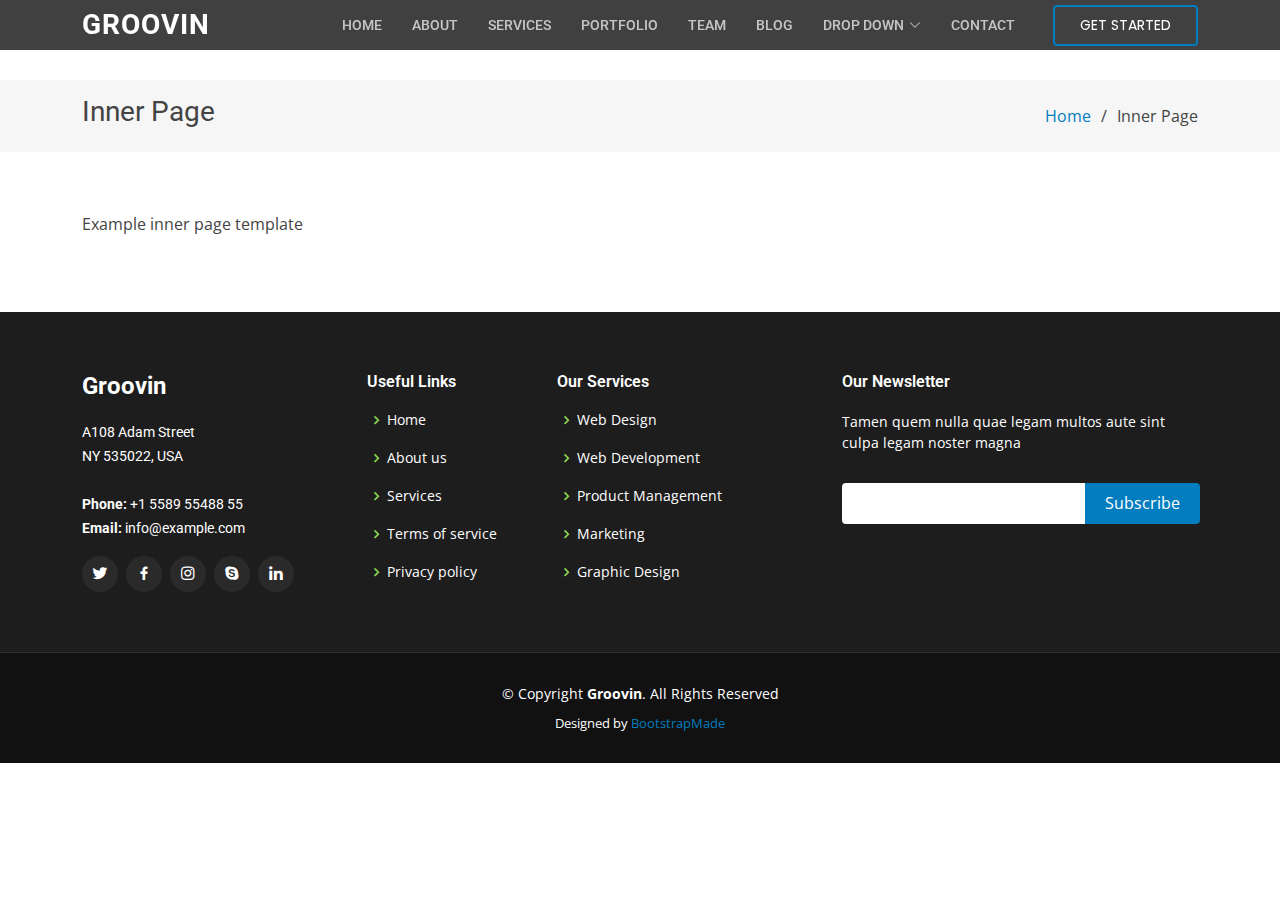
<file: inner-page.html>
<!DOCTYPE html>
<html lang="en">

<head>
  <meta charset="utf-8">
  <meta content="width=device-width, initial-scale=1.0" name="viewport">

  <title>Inner Page - Groovin Bootstrap Template</title>
  <meta content="" name="description">
  <meta content="" name="keywords">

  <!-- Favicons -->
  <link href="assets/img/favicon.png" rel="icon">
  <link href="assets/img/apple-touch-icon.png" rel="apple-touch-icon">

  <!-- Google Fonts -->
  <link href="https://fonts.googleapis.com/css?family=Open+Sans:300,300i,400,400i,600,600i,700,700i|Roboto:300,300i,400,400i,500,500i,600,600i,700,700i|Poppins:300,300i,400,400i,500,500i,600,600i,700,700i" rel="stylesheet">

  <!-- Vendor CSS Files -->
  <link href="assets/vendor/animate.css/animate.min.css" rel="stylesheet">
  <link href="assets/vendor/bootstrap/css/bootstrap.min.css" rel="stylesheet">
  <link href="assets/vendor/bootstrap-icons/bootstrap-icons.css" rel="stylesheet">
  <link href="assets/vendor/boxicons/css/boxicons.min.css" rel="stylesheet">
  <link href="assets/vendor/glightbox/css/glightbox.min.css" rel="stylesheet">
  <link href="assets/vendor/swiper/swiper-bundle.min.css" rel="stylesheet">

  <!-- Template Main CSS File -->
  <link href="assets/css/style.css" rel="stylesheet">

  <!-- =======================================================
  * Template Name: Groovin - v4.9.1
  * Template URL: https://bootstrapmade.com/groovin-free-bootstrap-theme/
  * Author: BootstrapMade.com
  * License: https://bootstrapmade.com/license/
  ======================================================== -->
</head>

<body>

  <!-- ======= Header ======= -->
  <header id="header" class="fixed-top d-flex align-items-center">
    <div class="container d-flex align-items-center justify-content-between">

      <h1 class="logo"><a href="index.html">Groovin</a></h1>
      <!-- Uncomment below if you prefer to use an image logo -->
      <!-- <a href="index.html" class="logo"><img src="assets/img/logo.png" alt="" class="img-fluid"></a>-->

      <nav id="navbar" class="navbar">
        <ul>
          <li><a class="nav-link scrollto " href="#hero">Home</a></li>
          <li><a class="nav-link scrollto" href="#about">About</a></li>
          <li><a class="nav-link scrollto" href="#services">Services</a></li>
          <li><a class="nav-link scrollto " href="#portfolio">Portfolio</a></li>
          <li><a class="nav-link scrollto" href="#team">Team</a></li>
          <li><a href="blog.html">Blog</a></li>
          <li class="dropdown"><a href="#"><span>Drop Down</span> <i class="bi bi-chevron-down"></i></a>
            <ul>
              <li><a href="#">Drop Down 1</a></li>
              <li class="dropdown"><a href="#"><span>Deep Drop Down</span> <i class="bi bi-chevron-right"></i></a>
                <ul>
                  <li><a href="#">Deep Drop Down 1</a></li>
                  <li><a href="#">Deep Drop Down 2</a></li>
                  <li><a href="#">Deep Drop Down 3</a></li>
                  <li><a href="#">Deep Drop Down 4</a></li>
                  <li><a href="#">Deep Drop Down 5</a></li>
                </ul>
              </li>
              <li><a href="#">Drop Down 2</a></li>
              <li><a href="#">Drop Down 3</a></li>
              <li><a href="#">Drop Down 4</a></li>
            </ul>
          </li>
          <li><a class="nav-link scrollto" href="#contact">Contact</a></li>
          <li><a class="getstarted scrollto" href="#about">Get Started</a></li>
        </ul>
        <i class="bi bi-list mobile-nav-toggle"></i>
      </nav><!-- .navbar -->

    </div>
  </header><!-- End Header -->

  <main id="main">

    <!-- ======= Breadcrumbs ======= -->
    <section class="breadcrumbs">
      <div class="container">

        <div class="d-flex justify-content-between align-items-center">
          <h2>Inner Page</h2>
          <ol>
            <li><a href="index.html">Home</a></li>
            <li>Inner Page</li>
          </ol>
        </div>

      </div>
    </section><!-- End Breadcrumbs -->

    <section class="inner-page">
      <div class="container">
        <p>
          Example inner page template
        </p>
      </div>
    </section>

  </main><!-- End #main -->

  <!-- ======= Footer ======= -->
  <footer id="footer">
    <div class="footer-top">
      <div class="container">
        <div class="row">

          <div class="col-lg-3 col-md-6">
            <div class="footer-info">
              <h3>Groovin</h3>
              <p>
                A108 Adam Street <br>
                NY 535022, USA<br><br>
                <strong>Phone:</strong> +1 5589 55488 55<br>
                <strong>Email:</strong> info@example.com<br>
              </p>
              <div class="social-links mt-3">
                <a href="#" class="twitter"><i class="bx bxl-twitter"></i></a>
                <a href="#" class="facebook"><i class="bx bxl-facebook"></i></a>
                <a href="#" class="instagram"><i class="bx bxl-instagram"></i></a>
                <a href="#" class="google-plus"><i class="bx bxl-skype"></i></a>
                <a href="#" class="linkedin"><i class="bx bxl-linkedin"></i></a>
              </div>
            </div>
          </div>

          <div class="col-lg-2 col-md-6 footer-links">
            <h4>Useful Links</h4>
            <ul>
              <li><i class="bx bx-chevron-right"></i> <a href="#">Home</a></li>
              <li><i class="bx bx-chevron-right"></i> <a href="#">About us</a></li>
              <li><i class="bx bx-chevron-right"></i> <a href="#">Services</a></li>
              <li><i class="bx bx-chevron-right"></i> <a href="#">Terms of service</a></li>
              <li><i class="bx bx-chevron-right"></i> <a href="#">Privacy policy</a></li>
            </ul>
          </div>

          <div class="col-lg-3 col-md-6 footer-links">
            <h4>Our Services</h4>
            <ul>
              <li><i class="bx bx-chevron-right"></i> <a href="#">Web Design</a></li>
              <li><i class="bx bx-chevron-right"></i> <a href="#">Web Development</a></li>
              <li><i class="bx bx-chevron-right"></i> <a href="#">Product Management</a></li>
              <li><i class="bx bx-chevron-right"></i> <a href="#">Marketing</a></li>
              <li><i class="bx bx-chevron-right"></i> <a href="#">Graphic Design</a></li>
            </ul>
          </div>

          <div class="col-lg-4 col-md-6 footer-newsletter">
            <h4>Our Newsletter</h4>
            <p>Tamen quem nulla quae legam multos aute sint culpa legam noster magna</p>
            <form action="" method="post">
              <input type="email" name="email"><input type="submit" value="Subscribe">
            </form>

          </div>

        </div>
      </div>
    </div>

    <div class="container">
      <div class="copyright">
        &copy; Copyright <strong><span>Groovin</span></strong>. All Rights Reserved
      </div>
      <div class="credits">
        <!-- All the links in the footer should remain intact. -->
        <!-- You can delete the links only if you purchased the pro version. -->
        <!-- Licensing information: https://bootstrapmade.com/license/ -->
        <!-- Purchase the pro version with working PHP/AJAX contact form: https://bootstrapmade.com/groovin-free-bootstrap-theme/ -->
        Designed by <a href="https://bootstrapmade.com/">BootstrapMade</a>
      </div>
    </div>
  </footer><!-- End Footer -->

  <a href="#" class="back-to-top d-flex align-items-center justify-content-center"><i class="bi bi-arrow-up-short"></i></a>

  <!-- Vendor JS Files -->
  <script src="assets/vendor/purecounter/purecounter_vanilla.js"></script>
  <script src="assets/vendor/bootstrap/js/bootstrap.bundle.min.js"></script>
  <script src="assets/vendor/glightbox/js/glightbox.min.js"></script>
  <script src="assets/vendor/isotope-layout/isotope.pkgd.min.js"></script>
  <script src="assets/vendor/swiper/swiper-bundle.min.js"></script>
  <script src="assets/vendor/php-email-form/validate.js"></script>

  <!-- Template Main JS File -->
  <script src="assets/js/main.js"></script>

</body>

</html>
</file>
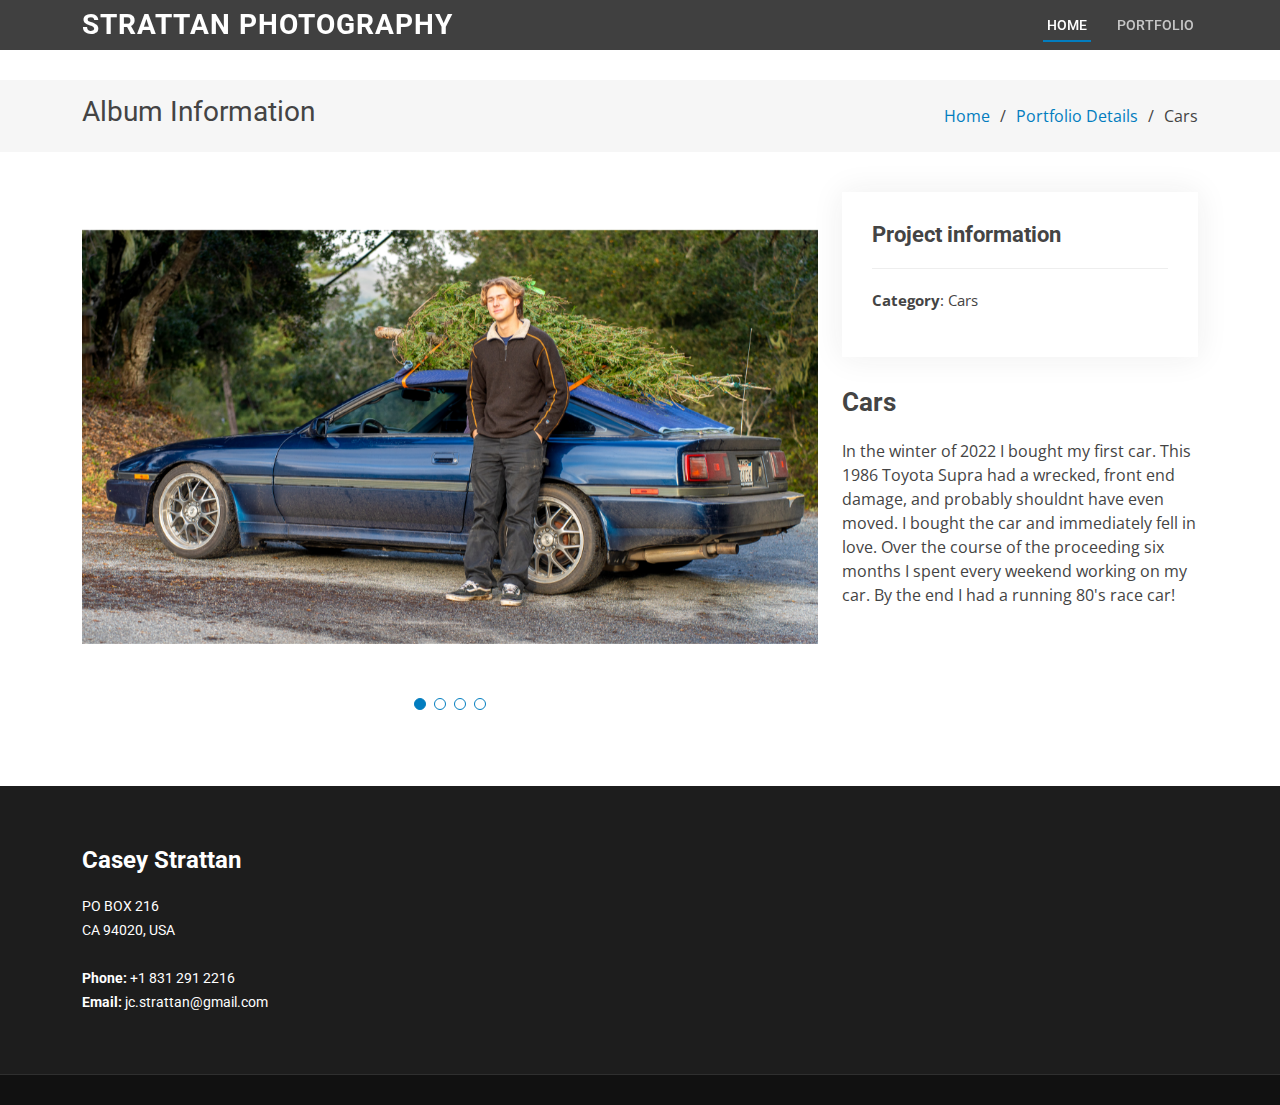
<file: portfolio-details-car.html>
<!DOCTYPE html>
<html lang="en">

<head>
  <meta charset="utf-8">
  <meta content="width=device-width, initial-scale=1.0" name="viewport">

  <title>Portfolio Details - cars</title>
  <meta content="" name="description">
  <meta content="" name="keywords">

  <!-- Favicons -->
  <link href="assets/img/favicon.png" rel="icon">
  <link href="assets/img/apple-touch-icon.png" rel="apple-touch-icon">

  <!-- Google Fonts -->
  <link href="https://fonts.googleapis.com/css?family=Open+Sans:300,300i,400,400i,600,600i,700,700i|Roboto:300,300i,400,400i,500,500i,600,600i,700,700i|Poppins:300,300i,400,400i,500,500i,600,600i,700,700i" rel="stylesheet">

  <!-- Vendor CSS Files -->
  <link href="assets/vendor/animate.css/animate.min.css" rel="stylesheet">
  <link href="assets/vendor/bootstrap/css/bootstrap.min.css" rel="stylesheet">
  <link href="assets/vendor/bootstrap-icons/bootstrap-icons.css" rel="stylesheet">
  <link href="assets/vendor/boxicons/css/boxicons.min.css" rel="stylesheet">
  <link href="assets/vendor/glightbox/css/glightbox.min.css" rel="stylesheet">
  <link href="assets/vendor/swiper/swiper-bundle.min.css" rel="stylesheet">

  <!-- Template Main CSS File -->
  <link href="assets/css/style.css" rel="stylesheet">

  <!-- =======================================================
  * Template Name: Groovin - v4.9.1
  * Template URL: https://bootstrapmade.com/groovin-free-bootstrap-theme/
  * Author: BootstrapMade.com
  * License: https://bootstrapmade.com/license/
  ======================================================== -->
</head>

<body>

  <!-- ======= Header ======= -->
  <header id="header" class="fixed-top d-flex align-items-center">
    <div class="container d-flex align-items-center justify-content-between">

      <h1 class="logo"><a href="index.html">strattan photography</h1>
      <!-- Uncomment below if you prefer to use an image logo -->
      <!-- <a href="index.html" class="logo"><img src="assets/img/logo.png" alt="" class="img-fluid"></a>-->

      <nav id="navbar" class="navbar">
        <ul>
          <li><a class="nav-link scrollto active" href="#hero">Home</a></li>
          <!-- <li><a class="nav-link scrollto" href="#about">About</a></li> -->
          <!-- <li><a class="nav-link scrollto" href="#services">Services</a></li> -->
          <li><a class="nav-link scrollto " href="#portfolio">Portfolio</a></li>
          <!-- <li><a class="nav-link scrollto" href="#team">Team</a></li> -->
          <!-- <li><a href="blog.html">Blog</a></li> -->
          <!--
          <li class="dropdown"><a href="#"><span>Drop Down</span> <i class="bi bi-chevron-down"></i></a>
            <ul>
              <li><a href="#">Drop Down 1</a></li>
              <li class="dropdown"><a href="#"><span>Deep Drop Down</span> <i class="bi bi-chevron-right"></i></a>
                <ul>
                  <li><a href="#">Deep Drop Down 1</a></li>
                  <li><a href="#">Deep Drop Down 2</a></li>
                  <li><a href="#">Deep Drop Down 3</a></li>
                  <li><a href="#">Deep Drop Down 4</a></li>
                  <li><a href="#">Deep Drop Down 5</a></li>
                </ul>
              </li>
              <li><a href="#">Drop Down 2</a></li>
              <li><a href="#">Drop Down 3</a></li>
              <li><a href="#">Drop Down 4</a></li>
            </ul>
          </li>
        -->
          <!-- <li><a class="nav-link scrollto" href="#contact">Contact</a></li> -->
          <!-- <li><a class="getstarted scrollto" href="#about">Get Started</a></li> -->
        </ul>
        <i class="bi bi-list mobile-nav-toggle"></i>
      </nav><!-- .navbar -->

    </div>
  </header><!-- End Header -->

  <main id="main">

    <!-- ======= Breadcrumbs ======= -->
    <section id="breadcrumbs" class="breadcrumbs">
      <div class="container">

        <div class="d-flex justify-content-between align-items-center">
          <h2>Album Information</h2>
          <ol>
            <li><a href="index.html">Home</a></li>
            <li><a href="index.html#portfolio">Portfolio Details</a></li>
            <li>Cars</li>
          </ol>
        </div>

      </div>
    </section><!-- End Breadcrumbs -->

    <!-- ======= Portfolio Details Section ======= -->
    <section id="portfolio-details" class="portfolio-details">
      <div class="container">

        <div class="row gy-4">

          <div class="col-lg-8">
            <div class="portfolio-details-slider swiper">
              <div class="swiper-wrapper align-items-center">

                <div class="swiper-slide">
                  <img src="assets/img/portfolio/car/car-1.jpg" alt="">
                </div>

                <div class="swiper-slide">
                  <img src="assets/img/portfolio/car/car-2.jpg" alt="">
                </div>

                <div class="swiper-slide">
                  <img src="assets/img/portfolio/car/car-3.jpg" alt="">
                </div>

                <div class="swiper-slide">
                  <img src="assets/img/portfolio/car/car-4.jpg" alt="">
                </div>

              </div>
              <div class="swiper-pagination"></div>
            </div>
          </div>

          <div class="col-lg-4">
            <div class="portfolio-info">
              <h3>Project information</h3>
              <ul>
                <li><strong>Category</strong>: Cars</li>
              </ul>
            </div>
            <div class="portfolio-description">
              <h2>Cars</h2>
              <p>
                In the winter of 2022 I bought my first car. This 1986 Toyota Supra had a wrecked, front end damage, and probably shouldnt have even moved. I bought the car and immediately fell in love. Over the course of the proceeding six months I spent every weekend working on my car. By the end I had a running 80's race car!</p>
            </div>
          </div>

        </div>

      </div>
    </section><!-- End Portfolio Details Section -->

  </main><!-- End #main -->

    <!-- ======= Footer ======= -->
    <footer id="footer">
      <div class="footer-top">
        <div class="container">
          <div class="row">
  
            <div class="col-lg-3 col-md-6">
              <div class="footer-info">
                <h3>Casey Strattan</h3>
                <p>
                  PO BOX 216<br>
                  CA 94020, USA<br><br>
                  <strong>Phone:</strong> +1 831 291 2216<br>
                  <strong>Email:</strong> jc.strattan@gmail.com<br>
                </p>
                <!--
                <div class="social-links mt-3">
                  <a href="#" class="twitter"><i class="bx bxl-twitter"></i></a>
                  <a href="#" class="facebook"><i class="bx bxl-facebook"></i></a>
                  <a href="#" class="instagram"><i class="bx bxl-instagram"></i></a>
                  <a href="#" class="google-plus"><i class="bx bxl-skype"></i></a>
                  <a href="#" class="linkedin"><i class="bx bxl-linkedin"></i></a>
                </div>
              </div>
            </div>
  
            <div class="col-lg-2 col-md-6 footer-links">
              <h4>Useful Links</h4>
              <ul>
                <li><i class="bx bx-chevron-right"></i> <a href="#">Home</a></li>
                <li><i class="bx bx-chevron-right"></i> <a href="#">About us</a></li>
                <li><i class="bx bx-chevron-right"></i> <a href="#">Services</a></li>
                <li><i class="bx bx-chevron-right"></i> <a href="#">Terms of service</a></li>
                <li><i class="bx bx-chevron-right"></i> <a href="#">Privacy policy</a></li>
              </ul>
            </div>
  
            <div class="col-lg-3 col-md-6 footer-links">
              <h4>Our Services</h4>
              <ul>
                <li><i class="bx bx-chevron-right"></i> <a href="#">Web Design</a></li>
                <li><i class="bx bx-chevron-right"></i> <a href="#">Web Development</a></li>
                <li><i class="bx bx-chevron-right"></i> <a href="#">Product Management</a></li>
                <li><i class="bx bx-chevron-right"></i> <a href="#">Marketing</a></li>
                <li><i class="bx bx-chevron-right"></i> <a href="#">Graphic Design</a></li>
              </ul>
            </div>
  
            <div class="col-lg-4 col-md-6 footer-newsletter">
              <h4>Our Newsletter</h4>
              <p>Tamen quem nulla quae legam multos aute sint culpa legam noster magna</p>
              <form action="" method="post">
                <input type="email" name="email"><input type="submit" value="Subscribe">
              </form>
  
            </div>
  -->
          </div>
        </div>
      </div>
  <!--
      <div class="container">
        <div class="copyright">
          &copy; Copyright <strong><span>Groovin</span></strong>. All Rights Reserved
        </div>
        <div class="credits">
          Designed by <a href="https://bootstrapmade.com/">BootstrapMade</a>
        </div>
      </div>
    </footer>
  -->
    <!-- End Footer -->

  <a href="#" class="back-to-top d-flex align-items-center justify-content-center"><i class="bi bi-arrow-up-short"></i></a>

  <!-- Vendor JS Files -->
  <script src="assets/vendor/purecounter/purecounter_vanilla.js"></script>
  <script src="assets/vendor/bootstrap/js/bootstrap.bundle.min.js"></script>
  <script src="assets/vendor/glightbox/js/glightbox.min.js"></script>
  <script src="assets/vendor/isotope-layout/isotope.pkgd.min.js"></script>
  <script src="assets/vendor/swiper/swiper-bundle.min.js"></script>
  <script src="assets/vendor/php-email-form/validate.js"></script>

  <!-- Template Main JS File -->
  <script src="assets/js/main.js"></script>

</body>

</html>
</file>
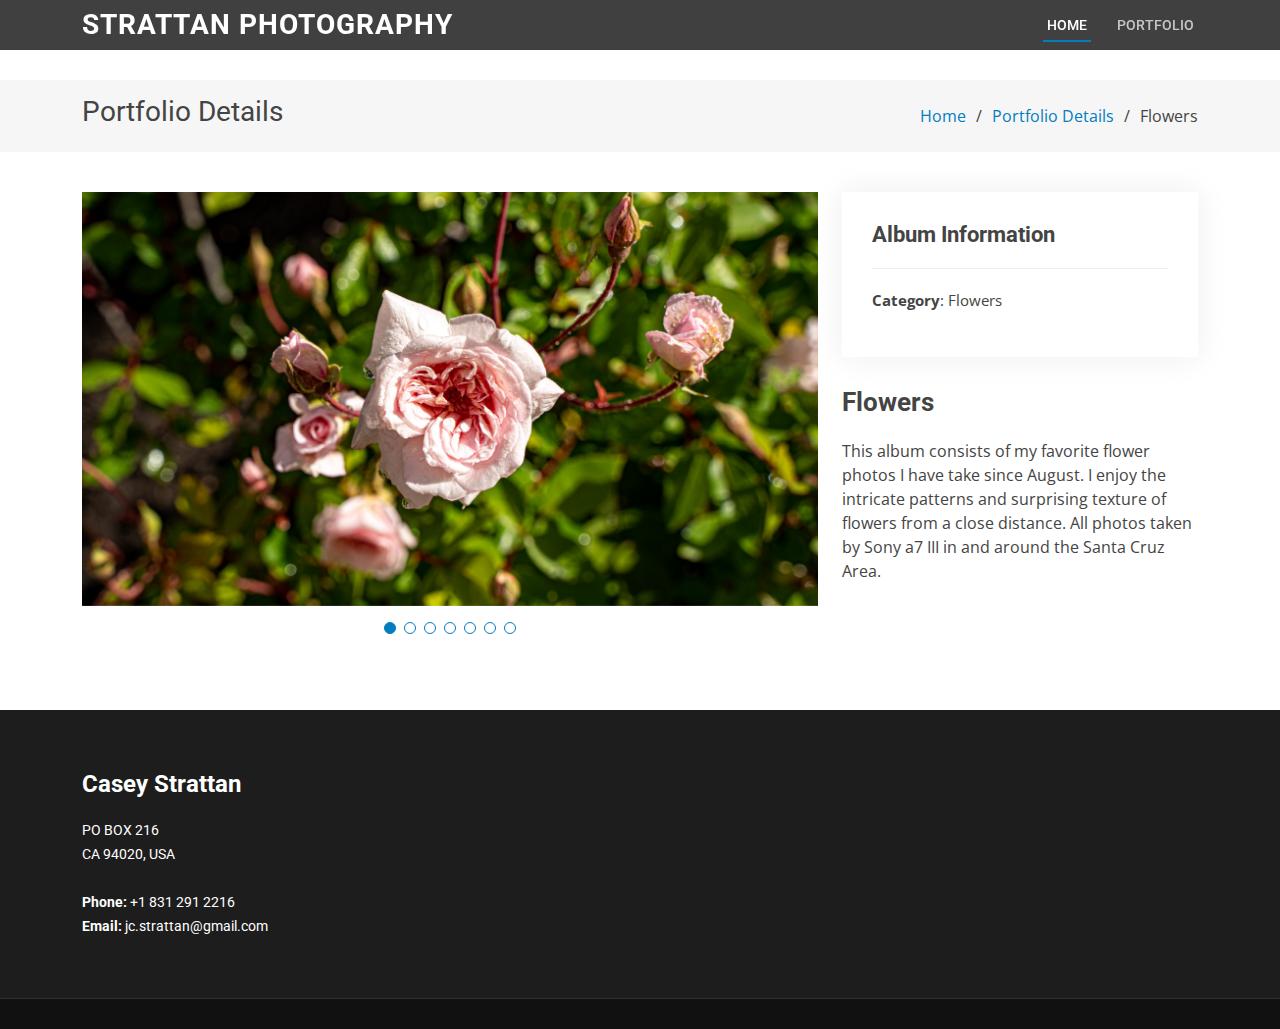
<file: portfolio-details-flower.html>
<!DOCTYPE html>
<html lang="en">

<head>
  <meta charset="utf-8">
  <meta content="width=device-width, initial-scale=1.0" name="viewport">

  <title>Portfolio Details - flowers</title>
  <meta content="" name="description">
  <meta content="" name="keywords">

  <!-- Favicons -->
  <link href="assets/img/favicon.png" rel="icon">
  <link href="assets/img/apple-touch-icon.png" rel="apple-touch-icon">

  <!-- Google Fonts -->
  <link href="https://fonts.googleapis.com/css?family=Open+Sans:300,300i,400,400i,600,600i,700,700i|Roboto:300,300i,400,400i,500,500i,600,600i,700,700i|Poppins:300,300i,400,400i,500,500i,600,600i,700,700i" rel="stylesheet">

  <!-- Vendor CSS Files -->
  <link href="assets/vendor/animate.css/animate.min.css" rel="stylesheet">
  <link href="assets/vendor/bootstrap/css/bootstrap.min.css" rel="stylesheet">
  <link href="assets/vendor/bootstrap-icons/bootstrap-icons.css" rel="stylesheet">
  <link href="assets/vendor/boxicons/css/boxicons.min.css" rel="stylesheet">
  <link href="assets/vendor/glightbox/css/glightbox.min.css" rel="stylesheet">
  <link href="assets/vendor/swiper/swiper-bundle.min.css" rel="stylesheet">

  <!-- Template Main CSS File -->
  <link href="assets/css/style.css" rel="stylesheet">

  <!-- =======================================================
  * Template Name: Groovin - v4.9.1
  * Template URL: https://bootstrapmade.com/groovin-free-bootstrap-theme/
  * Author: BootstrapMade.com
  * License: https://bootstrapmade.com/license/
  ======================================================== -->
</head>

<body>

  <!-- ======= Header ======= -->
  <header id="header" class="fixed-top d-flex align-items-center">
    <div class="container d-flex align-items-center justify-content-between">

      <h1 class="logo"><a href="index.html">strattan photography</h1>
      <!-- Uncomment below if you prefer to use an image logo -->
      <!-- <a href="index.html" class="logo"><img src="assets/img/logo.png" alt="" class="img-fluid"></a>-->

      <nav id="navbar" class="navbar">
        <ul>
          <li><a class="nav-link scrollto active" href="#hero">Home</a></li>
          <!-- <li><a class="nav-link scrollto" href="#about">About</a></li> -->
          <!-- <li><a class="nav-link scrollto" href="#services">Services</a></li> -->
          <li><a class="nav-link scrollto " href="#portfolio">Portfolio</a></li>
          <!-- <li><a class="nav-link scrollto" href="#team">Team</a></li> -->
          <!-- <li><a href="blog.html">Blog</a></li> -->
          <!--
          <li class="dropdown"><a href="#"><span>Drop Down</span> <i class="bi bi-chevron-down"></i></a>
            <ul>
              <li><a href="#">Drop Down 1</a></li>
              <li class="dropdown"><a href="#"><span>Deep Drop Down</span> <i class="bi bi-chevron-right"></i></a>
                <ul>
                  <li><a href="#">Deep Drop Down 1</a></li>
                  <li><a href="#">Deep Drop Down 2</a></li>
                  <li><a href="#">Deep Drop Down 3</a></li>
                  <li><a href="#">Deep Drop Down 4</a></li>
                  <li><a href="#">Deep Drop Down 5</a></li>
                </ul>
              </li>
              <li><a href="#">Drop Down 2</a></li>
              <li><a href="#">Drop Down 3</a></li>
              <li><a href="#">Drop Down 4</a></li>
            </ul>
          </li>
        -->
          <!-- <li><a class="nav-link scrollto" href="#contact">Contact</a></li> -->
          <!-- <li><a class="getstarted scrollto" href="#about">Get Started</a></li> -->
        </ul>
        <i class="bi bi-list mobile-nav-toggle"></i>
      </nav><!-- .navbar -->

    </div>
  </header><!-- End Header -->

  <main id="main">

    <!-- ======= Breadcrumbs ======= -->
    <section id="breadcrumbs" class="breadcrumbs">
      <div class="container">

        <div class="d-flex justify-content-between align-items-center">
          <h2>Portfolio Details</h2>
          <ol>
            <li><a href="index.html">Home</a></li>
            <li><a href="index.html#portfolio">Portfolio Details</a></li>
            <li>Flowers</li>
          </ol>
        </div>

      </div>
    </section><!-- End Breadcrumbs -->

    <!-- ======= Portfolio Details Section ======= -->
    <section id="portfolio-details" class="portfolio-details">
      <div class="container">

        <div class="row gy-4">

          <div class="col-lg-8">
            <div class="portfolio-details-slider swiper">
              <div class="swiper-wrapper align-items-center">

                <div class="swiper-slide">
                  <img src="assets/img/portfolio/flower/flower-1.jpg" alt="">
                </div>

                <div class="swiper-slide">
                  <img src="assets/img/portfolio/flower/flower-2.jpg" alt="">
                </div>

                <div class="swiper-slide">
                  <img src="assets/img/portfolio/flower/flower-3.jpg" alt="">
                </div>

                <div class="swiper-slide">
                  <img src="assets/img/portfolio/flower/flower-4.jpg" alt="">
                </div>

                <div class="swiper-slide">
                  <img src="assets/img/portfolio/flower/flower-5.jpg" alt="">
                </div>

                <div class="swiper-slide">
                  <img src="assets/img/portfolio/flower/flower-6.jpg" alt="">
                </div>

                <div class="swiper-slide">
                  <img src="assets/img/portfolio/flower/flower-7.jpg" alt="">
                </div>

              </div>
              <div class="swiper-pagination"></div>
            </div>
          </div>

          <div class="col-lg-4">
            <div class="portfolio-info">
              <h3>Album Information</h3>
              <ul>
                <li><strong>Category</strong>: Flowers</li>
                
              </ul>
            </div>
            <div class="portfolio-description">
              <h2>Flowers</h2>
              <p>
                This album consists of my favorite flower photos I have take since August. I enjoy the intricate patterns and surprising texture of flowers from a close distance. All photos taken by Sony a7 III in and around the Santa Cruz Area.              </p>
            </div>
          </div>

        </div>

      </div>
    </section><!-- End Portfolio Details Section -->

  </main><!-- End #main -->

    <!-- ======= Footer ======= -->
    <footer id="footer">
      <div class="footer-top">
        <div class="container">
          <div class="row">
  
            <div class="col-lg-3 col-md-6">
              <div class="footer-info">
                <h3>Casey Strattan</h3>
                <p>
                  PO BOX 216<br>
                  CA 94020, USA<br><br>
                  <strong>Phone:</strong> +1 831 291 2216<br>
                  <strong>Email:</strong> jc.strattan@gmail.com<br>
                </p>
                <!--
                <div class="social-links mt-3">
                  <a href="#" class="twitter"><i class="bx bxl-twitter"></i></a>
                  <a href="#" class="facebook"><i class="bx bxl-facebook"></i></a>
                  <a href="#" class="instagram"><i class="bx bxl-instagram"></i></a>
                  <a href="#" class="google-plus"><i class="bx bxl-skype"></i></a>
                  <a href="#" class="linkedin"><i class="bx bxl-linkedin"></i></a>
                </div>
              </div>
            </div>
  
            <div class="col-lg-2 col-md-6 footer-links">
              <h4>Useful Links</h4>
              <ul>
                <li><i class="bx bx-chevron-right"></i> <a href="#">Home</a></li>
                <li><i class="bx bx-chevron-right"></i> <a href="#">About us</a></li>
                <li><i class="bx bx-chevron-right"></i> <a href="#">Services</a></li>
                <li><i class="bx bx-chevron-right"></i> <a href="#">Terms of service</a></li>
                <li><i class="bx bx-chevron-right"></i> <a href="#">Privacy policy</a></li>
              </ul>
            </div>
  
            <div class="col-lg-3 col-md-6 footer-links">
              <h4>Our Services</h4>
              <ul>
                <li><i class="bx bx-chevron-right"></i> <a href="#">Web Design</a></li>
                <li><i class="bx bx-chevron-right"></i> <a href="#">Web Development</a></li>
                <li><i class="bx bx-chevron-right"></i> <a href="#">Product Management</a></li>
                <li><i class="bx bx-chevron-right"></i> <a href="#">Marketing</a></li>
                <li><i class="bx bx-chevron-right"></i> <a href="#">Graphic Design</a></li>
              </ul>
            </div>
  
            <div class="col-lg-4 col-md-6 footer-newsletter">
              <h4>Our Newsletter</h4>
              <p>Tamen quem nulla quae legam multos aute sint culpa legam noster magna</p>
              <form action="" method="post">
                <input type="email" name="email"><input type="submit" value="Subscribe">
              </form>
  
            </div>
  -->
          </div>
        </div>
      </div>
  <!--
      <div class="container">
        <div class="copyright">
          &copy; Copyright <strong><span>Groovin</span></strong>. All Rights Reserved
        </div>
        <div class="credits">
          Designed by <a href="https://bootstrapmade.com/">BootstrapMade</a>
        </div>
      </div>
    </footer>
  -->
    <!-- End Footer -->

  <a href="#" class="back-to-top d-flex align-items-center justify-content-center"><i class="bi bi-arrow-up-short"></i></a>

  <!-- Vendor JS Files -->
  <script src="assets/vendor/purecounter/purecounter_vanilla.js"></script>
  <script src="assets/vendor/bootstrap/js/bootstrap.bundle.min.js"></script>
  <script src="assets/vendor/glightbox/js/glightbox.min.js"></script>
  <script src="assets/vendor/isotope-layout/isotope.pkgd.min.js"></script>
  <script src="assets/vendor/swiper/swiper-bundle.min.js"></script>
  <script src="assets/vendor/php-email-form/validate.js"></script>

  <!-- Template Main JS File -->
  <script src="assets/js/main.js"></script>

</body>

</html>
</file>
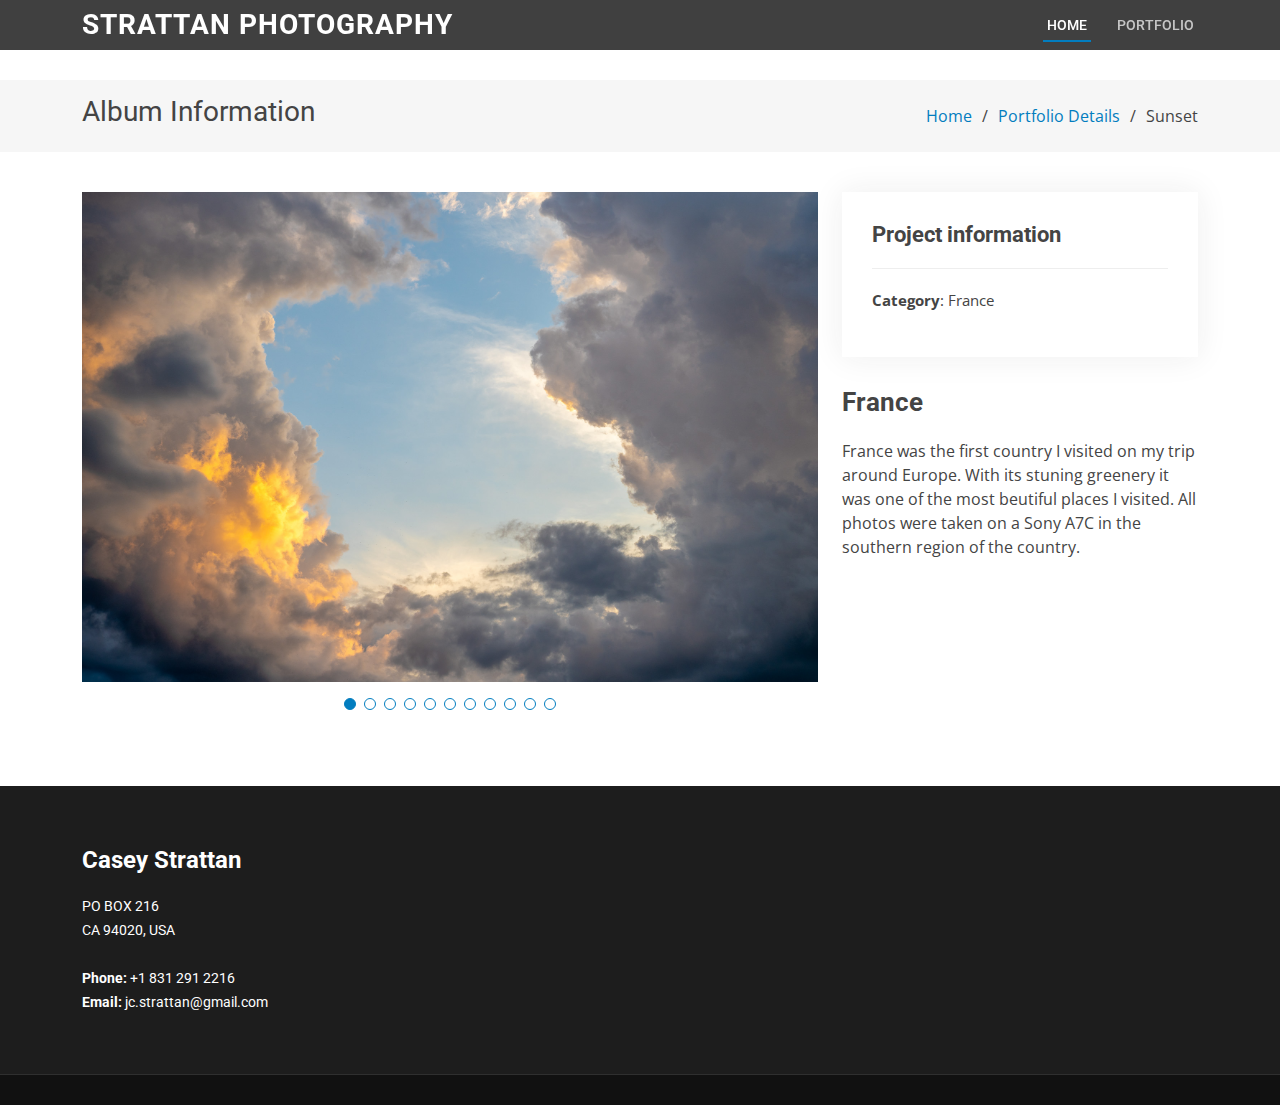
<file: portfolio-details-frace.html>
<!DOCTYPE html>
<html lang="en">

<head>
  <meta charset="utf-8">
  <meta content="width=device-width, initial-scale=1.0" name="viewport">

  <title>Portfolio Details - France</title>
  <meta content="" name="description">
  <meta content="" name="keywords">

  <!-- Favicons -->
  <link href="assets/img/favicon.png" rel="icon">
  <link href="assets/img/apple-touch-icon.png" rel="apple-touch-icon">

  <!-- Google Fonts -->
  <link href="https://fonts.googleapis.com/css?family=Open+Sans:300,300i,400,400i,600,600i,700,700i|Roboto:300,300i,400,400i,500,500i,600,600i,700,700i|Poppins:300,300i,400,400i,500,500i,600,600i,700,700i" rel="stylesheet">

  <!-- Vendor CSS Files -->
  <link href="assets/vendor/animate.css/animate.min.css" rel="stylesheet">
  <link href="assets/vendor/bootstrap/css/bootstrap.min.css" rel="stylesheet">
  <link href="assets/vendor/bootstrap-icons/bootstrap-icons.css" rel="stylesheet">
  <link href="assets/vendor/boxicons/css/boxicons.min.css" rel="stylesheet">
  <link href="assets/vendor/glightbox/css/glightbox.min.css" rel="stylesheet">
  <link href="assets/vendor/swiper/swiper-bundle.min.css" rel="stylesheet">

  <!-- Template Main CSS File -->
  <link href="assets/css/style.css" rel="stylesheet">

  <!-- =======================================================
  * Template Name: Groovin - v4.9.1
  * Template URL: https://bootstrapmade.com/groovin-free-bootstrap-theme/
  * Author: BootstrapMade.com
  * License: https://bootstrapmade.com/license/
  ======================================================== -->
</head>

<body>

  <!-- ======= Header ======= -->
  <header id="header" class="fixed-top d-flex align-items-center">
    <div class="container d-flex align-items-center justify-content-between">

      <h1 class="logo"><a href="index.html">strattan photography</h1>
      <!-- Uncomment below if you prefer to use an image logo -->
      <!-- <a href="index.html" class="logo"><img src="assets/img/logo.png" alt="" class="img-fluid"></a>-->

      <nav id="navbar" class="navbar">
        <ul>
          <li><a class="nav-link scrollto active" href="#hero">Home</a></li>
          <!-- <li><a class="nav-link scrollto" href="#about">About</a></li> -->
          <!-- <li><a class="nav-link scrollto" href="#services">Services</a></li> -->
          <li><a class="nav-link scrollto " href="#portfolio">Portfolio</a></li>
          <!-- <li><a class="nav-link scrollto" href="#team">Team</a></li> -->
          <!-- <li><a href="blog.html">Blog</a></li> -->
          <!--
          <li class="dropdown"><a href="#"><span>Drop Down</span> <i class="bi bi-chevron-down"></i></a>
            <ul>
              <li><a href="#">Drop Down 1</a></li>
              <li class="dropdown"><a href="#"><span>Deep Drop Down</span> <i class="bi bi-chevron-right"></i></a>
                <ul>
                  <li><a href="#">Deep Drop Down 1</a></li>
                  <li><a href="#">Deep Drop Down 2</a></li>
                  <li><a href="#">Deep Drop Down 3</a></li>
                  <li><a href="#">Deep Drop Down 4</a></li>
                  <li><a href="#">Deep Drop Down 5</a></li>
                </ul>
              </li>
              <li><a href="#">Drop Down 2</a></li>
              <li><a href="#">Drop Down 3</a></li>
              <li><a href="#">Drop Down 4</a></li>
            </ul>
          </li>
        -->
          <!-- <li><a class="nav-link scrollto" href="#contact">Contact</a></li> -->
          <!-- <li><a class="getstarted scrollto" href="#about">Get Started</a></li> -->
        </ul>
        <i class="bi bi-list mobile-nav-toggle"></i>
      </nav><!-- .navbar -->

    </div>
  </header><!-- End Header -->

  <main id="main">

    <!-- ======= Breadcrumbs ======= -->
    <section id="breadcrumbs" class="breadcrumbs">
      <div class="container">

        <div class="d-flex justify-content-between align-items-center">
          <h2>Album Information</h2>
          <ol>
            <li><a href="index.html">Home</a></li>
            <li><a href="index.html#portfolio">Portfolio Details</a></li>
            <li>Sunset</li>
          </ol>
        </div>

      </div>
    </section><!-- End Breadcrumbs -->

    <!-- ======= Portfolio Details Section ======= -->
    <section id="portfolio-details" class="portfolio-details">
      <div class="container">

        <div class="row gy-4">

          <div class="col-lg-8">
            <div class="portfolio-details-slider swiper">
              <div class="swiper-wrapper align-items-center">

                <div class="swiper-slide">
                  <img src="assets/img/portfolio/eur/fr/fr-1.jpg" alt="">
                </div>

                <div class="swiper-slide">
                  <img src="assets/img/portfolio/eur/fr/fr-2.jpg" alt="">
                </div>

                <div class="swiper-slide">
                  <img src="assets/img/portfolio/eur/fr/fr-3.jpg" alt="">
                </div>

                <div class="swiper-slide">
                  <img src="assets/img/portfolio/eur/fr/fr-4.jpg" alt="">
                </div>

                <div class="swiper-slide">
                  <img src="assets/img/portfolio/eur/fr/fr-5.jpg" alt="">
                </div>

                <div class="swiper-slide">
                  <img src="assets/img/portfolio/eur/fr/fr-6.jpg" alt="">
                </div>

                <div class="swiper-slide">
                  <img src="assets/img/portfolio/eur/fr/fr-7.jpg" alt="">
                </div>

                <div class="swiper-slide">
                  <img src="assets/img/portfolio/eur/fr/fr-8.jpg" alt="">
                </div>

                <div class="swiper-slide">
                  <img src="assets/img/portfolio/eur/fr/fr-9.jpg" alt="">
                </div>

                <div class="swiper-slide">
                  <img src="assets/img/portfolio/eur/fr/fr-10.jpg" alt="">
                </div>

                <div class="swiper-slide">
                  <img src="assets/img/portfolio/eur/fr/fr-11.jpg" alt="">
                </div>

              </div>
              <div class="swiper-pagination"></div>
            </div>
          </div>

          <div class="col-lg-4">
            <div class="portfolio-info">
              <h3>Project information</h3>
              <ul>
                <li><strong>Category</strong>: France</li>
              </ul>
            </div>
            <div class="portfolio-description">
              <h2>France</h2>
              <p>
                France was the first country I visited on my trip around Europe. With its stuning greenery it was one of the most beutiful places I visited. All photos were taken on a Sony A7C in the southern region of the country.</p>
            </div>
          </div>

        </div>

      </div>
    </section><!-- End Portfolio Details Section -->

  </main><!-- End #main -->

    <!-- ======= Footer ======= -->
    <footer id="footer">
      <div class="footer-top">
        <div class="container">
          <div class="row">
  
            <div class="col-lg-3 col-md-6">
              <div class="footer-info">
                <h3>Casey Strattan</h3>
                <p>
                  PO BOX 216<br>
                  CA 94020, USA<br><br>
                  <strong>Phone:</strong> +1 831 291 2216<br>
                  <strong>Email:</strong> jc.strattan@gmail.com<br>
                </p>
                <!--
                <div class="social-links mt-3">
                  <a href="#" class="twitter"><i class="bx bxl-twitter"></i></a>
                  <a href="#" class="facebook"><i class="bx bxl-facebook"></i></a>
                  <a href="#" class="instagram"><i class="bx bxl-instagram"></i></a>
                  <a href="#" class="google-plus"><i class="bx bxl-skype"></i></a>
                  <a href="#" class="linkedin"><i class="bx bxl-linkedin"></i></a>
                </div>
              </div>
            </div>
  
            <div class="col-lg-2 col-md-6 footer-links">
              <h4>Useful Links</h4>
              <ul>
                <li><i class="bx bx-chevron-right"></i> <a href="#">Home</a></li>
                <li><i class="bx bx-chevron-right"></i> <a href="#">About us</a></li>
                <li><i class="bx bx-chevron-right"></i> <a href="#">Services</a></li>
                <li><i class="bx bx-chevron-right"></i> <a href="#">Terms of service</a></li>
                <li><i class="bx bx-chevron-right"></i> <a href="#">Privacy policy</a></li>
              </ul>
            </div>
  
            <div class="col-lg-3 col-md-6 footer-links">
              <h4>Our Services</h4>
              <ul>
                <li><i class="bx bx-chevron-right"></i> <a href="#">Web Design</a></li>
                <li><i class="bx bx-chevron-right"></i> <a href="#">Web Development</a></li>
                <li><i class="bx bx-chevron-right"></i> <a href="#">Product Management</a></li>
                <li><i class="bx bx-chevron-right"></i> <a href="#">Marketing</a></li>
                <li><i class="bx bx-chevron-right"></i> <a href="#">Graphic Design</a></li>
              </ul>
            </div>
  
            <div class="col-lg-4 col-md-6 footer-newsletter">
              <h4>Our Newsletter</h4>
              <p>Tamen quem nulla quae legam multos aute sint culpa legam noster magna</p>
              <form action="" method="post">
                <input type="email" name="email"><input type="submit" value="Subscribe">
              </form>
  
            </div>
  -->
          </div>
        </div>
      </div>
  <!--
      <div class="container">
        <div class="copyright">
          &copy; Copyright <strong><span>Groovin</span></strong>. All Rights Reserved
        </div>
        <div class="credits">
          Designed by <a href="https://bootstrapmade.com/">BootstrapMade</a>
        </div>
      </div>
    </footer>
  -->
    <!-- End Footer -->

  <a href="#" class="back-to-top d-flex align-items-center justify-content-center"><i class="bi bi-arrow-up-short"></i></a>

  <!-- Vendor JS Files -->
  <script src="assets/vendor/purecounter/purecounter_vanilla.js"></script>
  <script src="assets/vendor/bootstrap/js/bootstrap.bundle.min.js"></script>
  <script src="assets/vendor/glightbox/js/glightbox.min.js"></script>
  <script src="assets/vendor/isotope-layout/isotope.pkgd.min.js"></script>
  <script src="assets/vendor/swiper/swiper-bundle.min.js"></script>
  <script src="assets/vendor/php-email-form/validate.js"></script>

  <!-- Template Main JS File -->
  <script src="assets/js/main.js"></script>

</body>

</html>
</file>
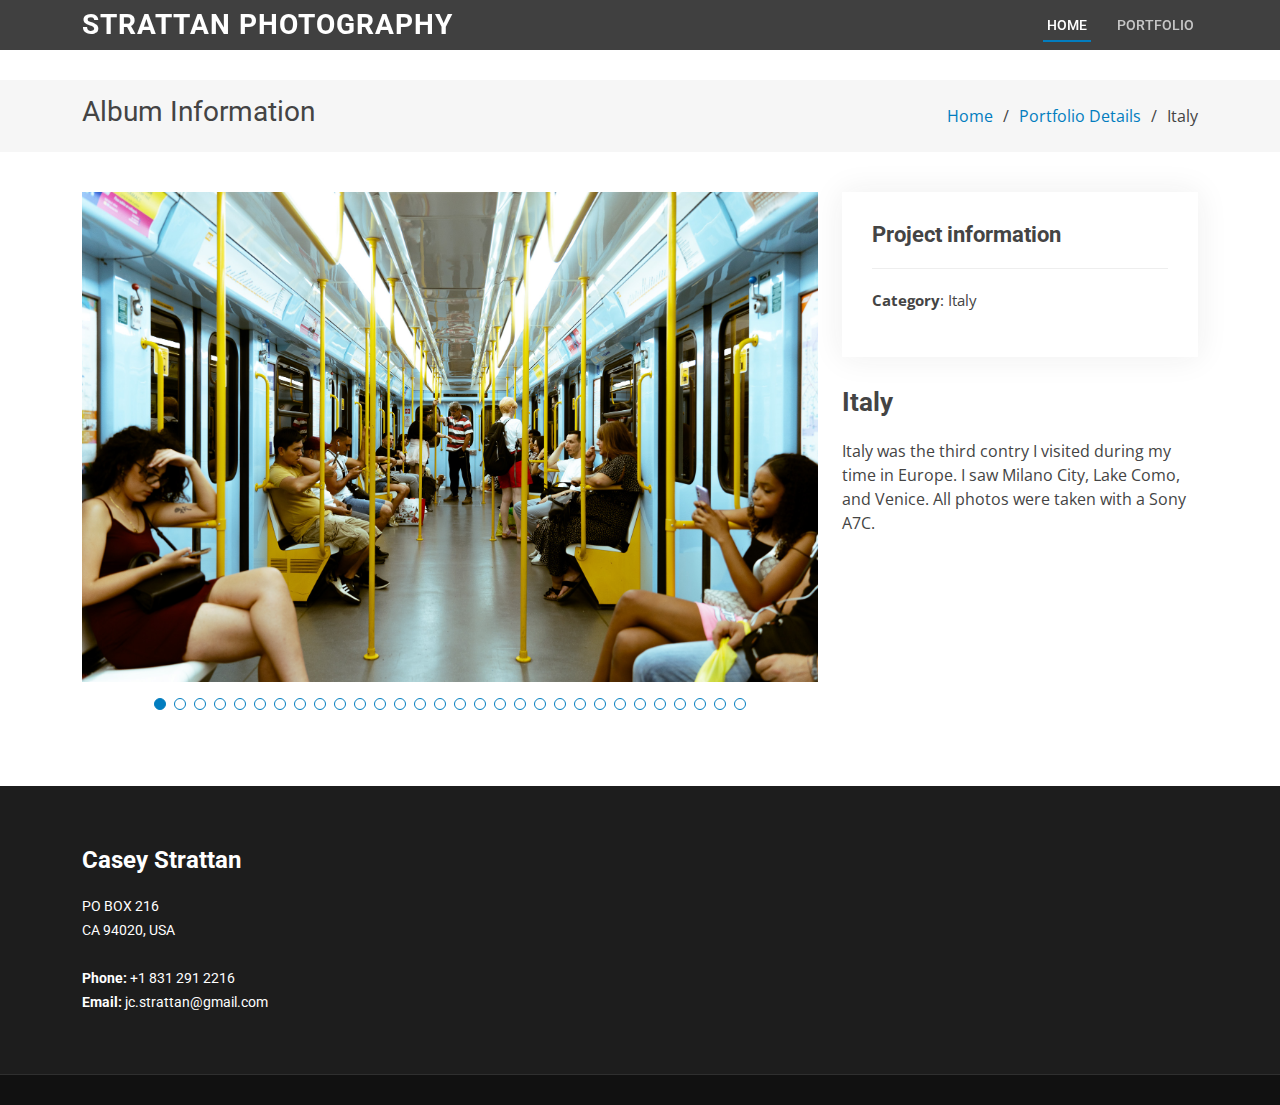
<file: portfolio-details-italy.html>
<!DOCTYPE html>
<html lang="en">

<head>
  <meta charset="utf-8">
  <meta content="width=device-width, initial-scale=1.0" name="viewport">

  <title>Portfolio Details - Italy</title>
  <meta content="" name="description">
  <meta content="" name="keywords">

  <!-- Favicons -->
  <link href="assets/img/favicon.png" rel="icon">
  <link href="assets/img/apple-touch-icon.png" rel="apple-touch-icon">

  <!-- Google Fonts -->
  <link href="https://fonts.googleapis.com/css?family=Open+Sans:300,300i,400,400i,600,600i,700,700i|Roboto:300,300i,400,400i,500,500i,600,600i,700,700i|Poppins:300,300i,400,400i,500,500i,600,600i,700,700i" rel="stylesheet">

  <!-- Vendor CSS Files -->
  <link href="assets/vendor/animate.css/animate.min.css" rel="stylesheet">
  <link href="assets/vendor/bootstrap/css/bootstrap.min.css" rel="stylesheet">
  <link href="assets/vendor/bootstrap-icons/bootstrap-icons.css" rel="stylesheet">
  <link href="assets/vendor/boxicons/css/boxicons.min.css" rel="stylesheet">
  <link href="assets/vendor/glightbox/css/glightbox.min.css" rel="stylesheet">
  <link href="assets/vendor/swiper/swiper-bundle.min.css" rel="stylesheet">

  <!-- Template Main CSS File -->
  <link href="assets/css/style.css" rel="stylesheet">

  <!-- =======================================================
  * Template Name: Groovin - v4.9.1
  * Template URL: https://bootstrapmade.com/groovin-free-bootstrap-theme/
  * Author: BootstrapMade.com
  * License: https://bootstrapmade.com/license/
  ======================================================== -->
</head>

<body>

  <!-- ======= Header ======= -->
  <header id="header" class="fixed-top d-flex align-items-center">
    <div class="container d-flex align-items-center justify-content-between">

      <h1 class="logo"><a href="index.html">strattan photography</h1>
      <!-- Uncomment below if you prefer to use an image logo -->
      <!-- <a href="index.html" class="logo"><img src="assets/img/logo.png" alt="" class="img-fluid"></a>-->

      <nav id="navbar" class="navbar">
        <ul>
          <li><a class="nav-link scrollto active" href="#hero">Home</a></li>
          <!-- <li><a class="nav-link scrollto" href="#about">About</a></li> -->
          <!-- <li><a class="nav-link scrollto" href="#services">Services</a></li> -->
          <li><a class="nav-link scrollto " href="#portfolio">Portfolio</a></li>
          <!-- <li><a class="nav-link scrollto" href="#team">Team</a></li> -->
          <!-- <li><a href="blog.html">Blog</a></li> -->
          <!--
          <li class="dropdown"><a href="#"><span>Drop Down</span> <i class="bi bi-chevron-down"></i></a>
            <ul>
              <li><a href="#">Drop Down 1</a></li>
              <li class="dropdown"><a href="#"><span>Deep Drop Down</span> <i class="bi bi-chevron-right"></i></a>
                <ul>
                  <li><a href="#">Deep Drop Down 1</a></li>
                  <li><a href="#">Deep Drop Down 2</a></li>
                  <li><a href="#">Deep Drop Down 3</a></li>
                  <li><a href="#">Deep Drop Down 4</a></li>
                  <li><a href="#">Deep Drop Down 5</a></li>
                </ul>
              </li>
              <li><a href="#">Drop Down 2</a></li>
              <li><a href="#">Drop Down 3</a></li>
              <li><a href="#">Drop Down 4</a></li>
            </ul>
          </li>
        -->
          <!-- <li><a class="nav-link scrollto" href="#contact">Contact</a></li> -->
          <!-- <li><a class="getstarted scrollto" href="#about">Get Started</a></li> -->
        </ul>
        <i class="bi bi-list mobile-nav-toggle"></i>
      </nav><!-- .navbar -->

    </div>
  </header><!-- End Header -->

  <main id="main">

    <!-- ======= Breadcrumbs ======= -->
    <section id="breadcrumbs" class="breadcrumbs">
      <div class="container">

        <div class="d-flex justify-content-between align-items-center">
          <h2>Album Information</h2>
          <ol>
            <li><a href="index.html">Home</a></li>
            <li><a href="index.html#portfolio">Portfolio Details</a></li>
            <li>Italy</li>
          </ol>
        </div>

      </div>
    </section>
    
    
    <!-- End Breadcrumbs -->

    <!-- ======= Portfolio Details Section ======= -->
    <section id="portfolio-details" class="portfolio-details">
      <div class="container">

        <div class="row gy-4">

          <div class="col-lg-8">
            <div class="portfolio-details-slider swiper">
              <div class="swiper-wrapper align-items-center">

                <div class="swiper-slide">
                  <img src="assets/img/portfolio/eur/itly/itly-1.jpg" alt="">
                </div>

                <div class="swiper-slide">
                  <img src="assets/img/portfolio/eur/itly/itly-2.jpg" alt="">
                </div>

                <div class="swiper-slide">
                  <img src="assets/img/portfolio/eur/itly/itly-3.jpg" alt="">
                </div>

                <div class="swiper-slide">
                  <img src="assets/img/portfolio/eur/itly/itly-4.jpg" alt="">
                </div>

                <div class="swiper-slide">
                  <img src="assets/img/portfolio/eur/itly/itly-5.jpg" alt="">
                </div>
                
                <div class="swiper-slide">
                  <img src="assets/img/portfolio/eur/itly/itly-6.jpg" alt="">
                </div>

                <div class="swiper-slide">
                  <img src="assets/img/portfolio/eur/itly/itly-7.jpg" alt="">
                </div>

                <div class="swiper-slide">
                  <img src="assets/img/portfolio/eur/itly/itly-8.jpg" alt="">
                </div>

                <div class="swiper-slide">
                  <img src="assets/img/portfolio/eur/itly/itly-9.jpg" alt="">
                </div>

                <div class="swiper-slide">
                  <img src="assets/img/portfolio/eur/itly/itly-10.jpg" alt="">
                </div>

                <div class="swiper-slide">
                  <img src="assets/img/portfolio/eur/itly/itly-11.jpg" alt="">
                </div>

                <div class="swiper-slide">
                  <img src="assets/img/portfolio/eur/itly/itly-12.jpg" alt="">
                </div>

                <div class="swiper-slide">
                  <img src="assets/img/portfolio/eur/itly/itly-13.jpg" alt="">
                </div>

                <div class="swiper-slide">
                  <img src="assets/img/portfolio/eur/itly/itly-14.jpg" alt="">
                </div>

                <div class="swiper-slide">
                  <img src="assets/img/portfolio/eur/itly/itly-15.jpg" alt="">
                </div>
                
                <div class="swiper-slide">
                  <img src="assets/img/portfolio/eur/itly/itly-16.jpg" alt="">
                </div>

                <div class="swiper-slide">
                  <img src="assets/img/portfolio/eur/itly/itly-17.jpg" alt="">
                </div>

                <div class="swiper-slide">
                  <img src="assets/img/portfolio/eur/itly/itly-18.jpg" alt="">
                </div>

                <div class="swiper-slide">
                  <img src="assets/img/portfolio/eur/itly/itly-19.jpg" alt="">
                </div>

                <div class="swiper-slide">
                  <img src="assets/img/portfolio/eur/itly/itly-20.jpg" alt="">
                </div>

                <div class="swiper-slide">
                  <img src="assets/img/portfolio/eur/itly/itly-21.jpg" alt="">
                </div>

                <div class="swiper-slide">
                  <img src="assets/img/portfolio/eur/itly/itly-22.jpg" alt="">
                </div>

                <div class="swiper-slide">
                  <img src="assets/img/portfolio/eur/itly/itly-23.jpg" alt="">
                </div>

                <div class="swiper-slide">
                  <img src="assets/img/portfolio/eur/itly/itly-24.jpg" alt="">
                </div>

                <div class="swiper-slide">
                  <img src="assets/img/portfolio/eur/itly/itly-25.jpg" alt="">
                </div>
                
                <div class="swiper-slide">
                  <img src="assets/img/portfolio/eur/itly/itly-26.jpg" alt="">
                </div>

                <div class="swiper-slide">
                  <img src="assets/img/portfolio/eur/itly/itly-27.jpg" alt="">
                </div>

                <div class="swiper-slide">
                  <img src="assets/img/portfolio/eur/itly/itly-28.jpg" alt="">
                </div>

                <div class="swiper-slide">
                  <img src="assets/img/portfolio/eur/itly/itly-29.jpg" alt="">
                </div>

                <div class="swiper-slide">
                  <img src="assets/img/portfolio/eur/itly/itly-30.jpg" alt="">
                </div>

              </div>
              <div class="swiper-pagination"></div>
            </div>
          </div>

          <div class="col-lg-4">
            <div class="portfolio-info">
              <h3>Project information</h3>
              <ul>
                <li><strong>Category</strong>: Italy</li>
              </ul>
            </div>
            <div class="portfolio-description">
              <h2>Italy</h2>
              <p>
                Italy was the third contry I visited during my time in Europe. I saw Milano City, Lake Como, and Venice. All photos were taken with a Sony A7C.</p>
            </div>
          </div>

        </div>

      </div>
    </section><!-- End Portfolio Details Section -->

  </main><!-- End #main -->

    <!-- ======= Footer ======= -->
    <footer id="footer">
      <div class="footer-top">
        <div class="container">
          <div class="row">
  
            <div class="col-lg-3 col-md-6">
              <div class="footer-info">
                <h3>Casey Strattan</h3>
                <p>
                  PO BOX 216<br>
                  CA 94020, USA<br><br>
                  <strong>Phone:</strong> +1 831 291 2216<br>
                  <strong>Email:</strong> jc.strattan@gmail.com<br>
                </p>
                <!--
                <div class="social-links mt-3">
                  <a href="#" class="twitter"><i class="bx bxl-twitter"></i></a>
                  <a href="#" class="facebook"><i class="bx bxl-facebook"></i></a>
                  <a href="#" class="instagram"><i class="bx bxl-instagram"></i></a>
                  <a href="#" class="google-plus"><i class="bx bxl-skype"></i></a>
                  <a href="#" class="linkedin"><i class="bx bxl-linkedin"></i></a>
                </div>
              </div>
            </div>
  
            <div class="col-lg-2 col-md-6 footer-links">
              <h4>Useful Links</h4>
              <ul>
                <li><i class="bx bx-chevron-right"></i> <a href="#">Home</a></li>
                <li><i class="bx bx-chevron-right"></i> <a href="#">About us</a></li>
                <li><i class="bx bx-chevron-right"></i> <a href="#">Services</a></li>
                <li><i class="bx bx-chevron-right"></i> <a href="#">Terms of service</a></li>
                <li><i class="bx bx-chevron-right"></i> <a href="#">Privacy policy</a></li>
              </ul>
            </div>
  
            <div class="col-lg-3 col-md-6 footer-links">
              <h4>Our Services</h4>
              <ul>
                <li><i class="bx bx-chevron-right"></i> <a href="#">Web Design</a></li>
                <li><i class="bx bx-chevron-right"></i> <a href="#">Web Development</a></li>
                <li><i class="bx bx-chevron-right"></i> <a href="#">Product Management</a></li>
                <li><i class="bx bx-chevron-right"></i> <a href="#">Marketing</a></li>
                <li><i class="bx bx-chevron-right"></i> <a href="#">Graphic Design</a></li>
              </ul>
            </div>
  
            <div class="col-lg-4 col-md-6 footer-newsletter">
              <h4>Our Newsletter</h4>
              <p>Tamen quem nulla quae legam multos aute sint culpa legam noster magna</p>
              <form action="" method="post">
                <input type="email" name="email"><input type="submit" value="Subscribe">
              </form>
  
            </div>
  -->
          </div>
        </div>
      </div>
  <!--
      <div class="container">
        <div class="copyright">
          &copy; Copyright <strong><span>Groovin</span></strong>. All Rights Reserved
        </div>
        <div class="credits">
          Designed by <a href="https://bootstrapmade.com/">BootstrapMade</a>
        </div>
      </div>
    </footer>
  -->
    <!-- End Footer -->

  <a href="#" class="back-to-top d-flex align-items-center justify-content-center"><i class="bi bi-arrow-up-short"></i></a>

  <!-- Vendor JS Files -->
  <script src="assets/vendor/purecounter/purecounter_vanilla.js"></script>
  <script src="assets/vendor/bootstrap/js/bootstrap.bundle.min.js"></script>
  <script src="assets/vendor/glightbox/js/glightbox.min.js"></script>
  <script src="assets/vendor/isotope-layout/isotope.pkgd.min.js"></script>
  <script src="assets/vendor/swiper/swiper-bundle.min.js"></script>
  <script src="assets/vendor/php-email-form/validate.js"></script>

  <!-- Template Main JS File -->
  <script src="assets/js/main.js"></script>

</body>

</html>
</file>
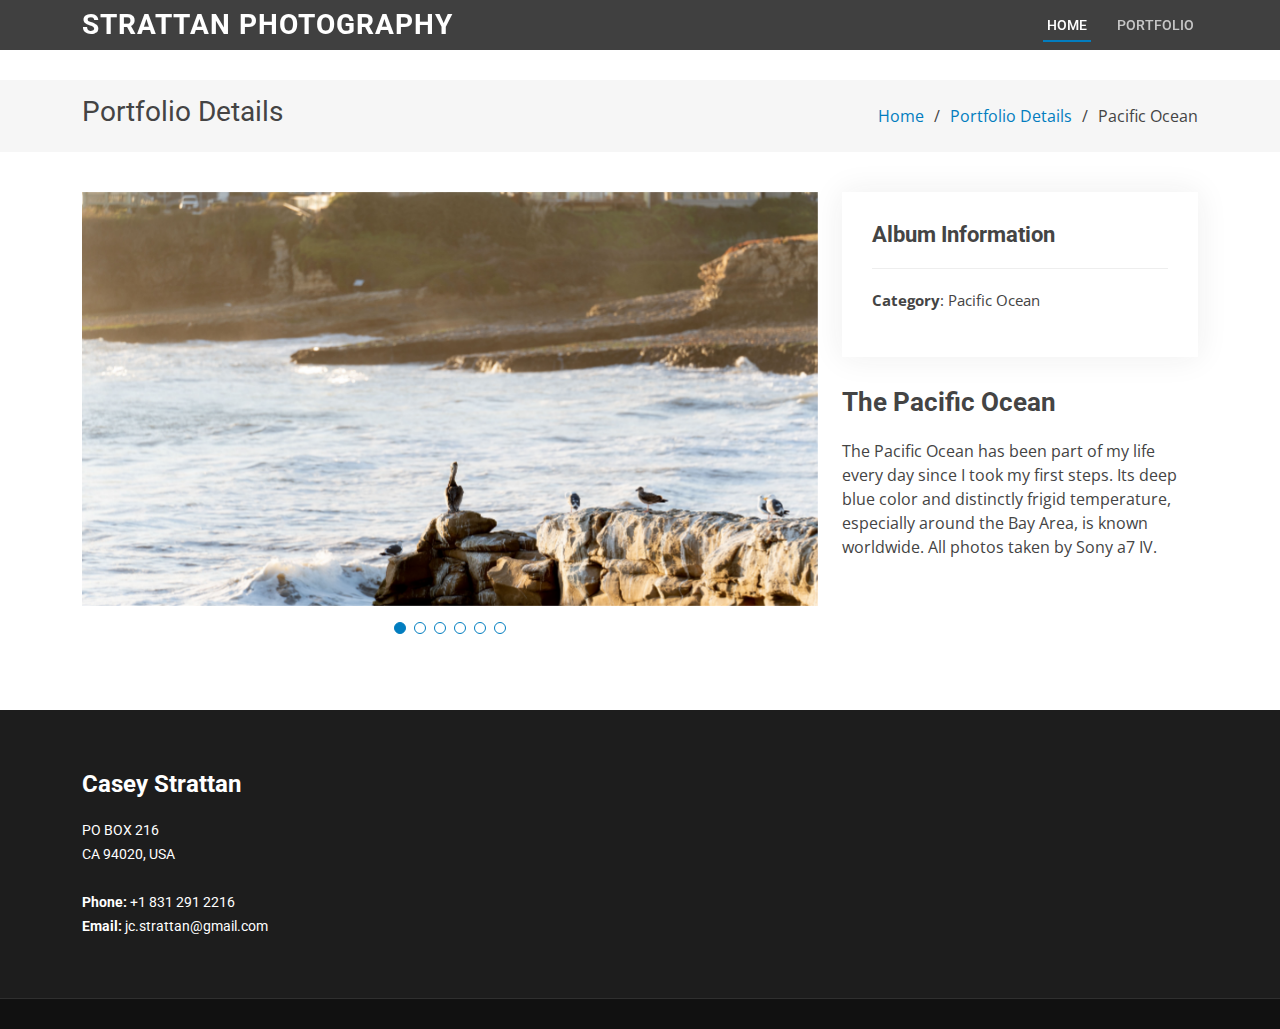
<file: portfolio-details-ocean.html>
<!DOCTYPE html>
<html lang="en">

<head>
  <meta charset="utf-8">
  <meta content="width=device-width, initial-scale=1.0" name="viewport">

  <title>Portfolio Details - ocean</title>
  <meta content="" name="description">
  <meta content="" name="keywords">

  <!-- Favicons -->
  <link href="assets/img/favicon.png" rel="icon">
  <link href="assets/img/apple-touch-icon.png" rel="apple-touch-icon">

  <!-- Google Fonts -->
  <link href="https://fonts.googleapis.com/css?family=Open+Sans:300,300i,400,400i,600,600i,700,700i|Roboto:300,300i,400,400i,500,500i,600,600i,700,700i|Poppins:300,300i,400,400i,500,500i,600,600i,700,700i" rel="stylesheet">

  <!-- Vendor CSS Files -->
  <link href="assets/vendor/animate.css/animate.min.css" rel="stylesheet">
  <link href="assets/vendor/bootstrap/css/bootstrap.min.css" rel="stylesheet">
  <link href="assets/vendor/bootstrap-icons/bootstrap-icons.css" rel="stylesheet">
  <link href="assets/vendor/boxicons/css/boxicons.min.css" rel="stylesheet">
  <link href="assets/vendor/glightbox/css/glightbox.min.css" rel="stylesheet">
  <link href="assets/vendor/swiper/swiper-bundle.min.css" rel="stylesheet">

  <!-- Template Main CSS File -->
  <link href="assets/css/style.css" rel="stylesheet">
</head>

<body>

  <!-- ======= Header ======= -->
  <header id="header" class="fixed-top d-flex align-items-center">
    <div class="container d-flex align-items-center justify-content-between">

      <h1 class="logo"><a href="index.html">strattan photography</h1>
      <!-- Uncomment below if you prefer to use an image logo -->
      <!-- <a href="index.html" class="logo"><img src="assets/img/logo.png" alt="" class="img-fluid"></a>-->

      <nav id="navbar" class="navbar">
        <ul>
          <li><a class="nav-link scrollto active" href="#hero">Home</a></li>
          <!-- <li><a class="nav-link scrollto" href="#about">About</a></li> -->
          <!-- <li><a class="nav-link scrollto" href="#services">Services</a></li> -->
          <li><a class="nav-link scrollto " href="#portfolio">Portfolio</a></li>
          <!-- <li><a class="nav-link scrollto" href="#team">Team</a></li> -->
          <!-- <li><a href="blog.html">Blog</a></li> -->
          <!--
          <li class="dropdown"><a href="#"><span>Drop Down</span> <i class="bi bi-chevron-down"></i></a>
            <ul>
              <li><a href="#">Drop Down 1</a></li>
              <li class="dropdown"><a href="#"><span>Deep Drop Down</span> <i class="bi bi-chevron-right"></i></a>
                <ul>
                  <li><a href="#">Deep Drop Down 1</a></li>
                  <li><a href="#">Deep Drop Down 2</a></li>
                  <li><a href="#">Deep Drop Down 3</a></li>
                  <li><a href="#">Deep Drop Down 4</a></li>
                  <li><a href="#">Deep Drop Down 5</a></li>
                </ul>
              </li>
              <li><a href="#">Drop Down 2</a></li>
              <li><a href="#">Drop Down 3</a></li>
              <li><a href="#">Drop Down 4</a></li>
            </ul>
          </li>
        -->
          <!-- <li><a class="nav-link scrollto" href="#contact">Contact</a></li> -->
          <!-- <li><a class="getstarted scrollto" href="#about">Get Started</a></li> -->
        </ul>
        <i class="bi bi-list mobile-nav-toggle"></i>
      </nav><!-- .navbar -->

    </div>
  </header><!-- End Header -->

  <main id="main">

    <!-- ======= Breadcrumbs ======= -->
    <section id="breadcrumbs" class="breadcrumbs">
      <div class="container">

        <div class="d-flex justify-content-between align-items-center">
          <h2>Portfolio Details</h2>
          <ol>
            <li><a href="index.html">Home</a></li>
            <li><a href="index.html#portfolio">Portfolio Details</a></li>
            <li>Pacific Ocean</li>
          </ol>
        </div>

      </div>
    </section><!-- End Breadcrumbs -->

    <!-- ======= Portfolio Details Section ======= -->
    <section id="portfolio-details" class="portfolio-details">
      <div class="container">

        <div class="row gy-4">

          <div class="col-lg-8">
            <div class="portfolio-details-slider swiper">
              <div class="swiper-wrapper align-items-center">

                <div class="swiper-slide">
                  <img src="assets/img/portfolio/ocean/ocean-1.jpg" alt="">
                </div>

                <div class="swiper-slide">
                  <img src="assets/img/portfolio/ocean/ocean-2.jpg" alt="">
                </div>

                <div class="swiper-slide">
                  <img src="assets/img/portfolio/ocean/ocean-3.jpg" alt="">
                </div>

                <div class="swiper-slide">
                  <img src="assets/img/portfolio/ocean/ocean-4.jpg" alt="">
                </div>

                <div class="swiper-slide">
                  <img src="assets/img/portfolio/ocean/ocean-5.jpg" alt="">
                </div>

                <div class="swiper-slide">
                  <img src="assets/img/portfolio/ocean/ocean-6.jpg" alt="">
                </div>

              </div>
              <div class="swiper-pagination"></div>
            </div>
          </div>

          <div class="col-lg-4">
            <div class="portfolio-info">
              <h3>Album Information</h3>
              <ul>
                <li><strong>Category</strong>: Pacific Ocean</li>
              </ul>
            </div>
            <div class="portfolio-description">
              <h2>The Pacific Ocean</h2>
              <p>
                The Pacific Ocean has been part of my life every day since I took my first steps. Its deep blue color and distinctly frigid temperature, especially around the Bay Area, is known worldwide. All photos taken by Sony a7 IV.              </p>
            </div>
          </div>

        </div>

      </div>
    </section><!-- End Portfolio Details Section -->

  </main><!-- End #main -->

    <!-- ======= Footer ======= -->
    <footer id="footer">
      <div class="footer-top">
        <div class="container">
          <div class="row">
  
            <div class="col-lg-3 col-md-6">
              <div class="footer-info">
                <h3>Casey Strattan</h3>
                <p>
                  PO BOX 216<br>
                  CA 94020, USA<br><br>
                  <strong>Phone:</strong> +1 831 291 2216<br>
                  <strong>Email:</strong> jc.strattan@gmail.com<br>
                </p>
                <!--
                <div class="social-links mt-3">
                  <a href="#" class="twitter"><i class="bx bxl-twitter"></i></a>
                  <a href="#" class="facebook"><i class="bx bxl-facebook"></i></a>
                  <a href="#" class="instagram"><i class="bx bxl-instagram"></i></a>
                  <a href="#" class="google-plus"><i class="bx bxl-skype"></i></a>
                  <a href="#" class="linkedin"><i class="bx bxl-linkedin"></i></a>
                </div>
              </div>
            </div>
  
            <div class="col-lg-2 col-md-6 footer-links">
              <h4>Useful Links</h4>
              <ul>
                <li><i class="bx bx-chevron-right"></i> <a href="#">Home</a></li>
                <li><i class="bx bx-chevron-right"></i> <a href="#">About us</a></li>
                <li><i class="bx bx-chevron-right"></i> <a href="#">Services</a></li>
                <li><i class="bx bx-chevron-right"></i> <a href="#">Terms of service</a></li>
                <li><i class="bx bx-chevron-right"></i> <a href="#">Privacy policy</a></li>
              </ul>
            </div>
  
            <div class="col-lg-3 col-md-6 footer-links">
              <h4>Our Services</h4>
              <ul>
                <li><i class="bx bx-chevron-right"></i> <a href="#">Web Design</a></li>
                <li><i class="bx bx-chevron-right"></i> <a href="#">Web Development</a></li>
                <li><i class="bx bx-chevron-right"></i> <a href="#">Product Management</a></li>
                <li><i class="bx bx-chevron-right"></i> <a href="#">Marketing</a></li>
                <li><i class="bx bx-chevron-right"></i> <a href="#">Graphic Design</a></li>
              </ul>
            </div>
  
            <div class="col-lg-4 col-md-6 footer-newsletter">
              <h4>Our Newsletter</h4>
              <p>Tamen quem nulla quae legam multos aute sint culpa legam noster magna</p>
              <form action="" method="post">
                <input type="email" name="email"><input type="submit" value="Subscribe">
              </form>
  
            </div>
  -->
          </div>
        </div>
      </div>
  <!--
      <div class="container">
        <div class="copyright">
          &copy; Copyright <strong><span>Groovin</span></strong>. All Rights Reserved
        </div>
        <div class="credits">
          Designed by <a href="https://bootstrapmade.com/">BootstrapMade</a>
        </div>
      </div>
    </footer>
  -->
    <!-- End Footer -->

  <a href="#" class="back-to-top d-flex align-items-center justify-content-center"><i class="bi bi-arrow-up-short"></i></a>

  <!-- Vendor JS Files -->
  <script src="assets/vendor/purecounter/purecounter_vanilla.js"></script>
  <script src="assets/vendor/bootstrap/js/bootstrap.bundle.min.js"></script>
  <script src="assets/vendor/glightbox/js/glightbox.min.js"></script>
  <script src="assets/vendor/isotope-layout/isotope.pkgd.min.js"></script>
  <script src="assets/vendor/swiper/swiper-bundle.min.js"></script>
  <script src="assets/vendor/php-email-form/validate.js"></script>

  <!-- Template Main JS File -->
  <script src="assets/js/main.js"></script>

</body>

</html>
</file>
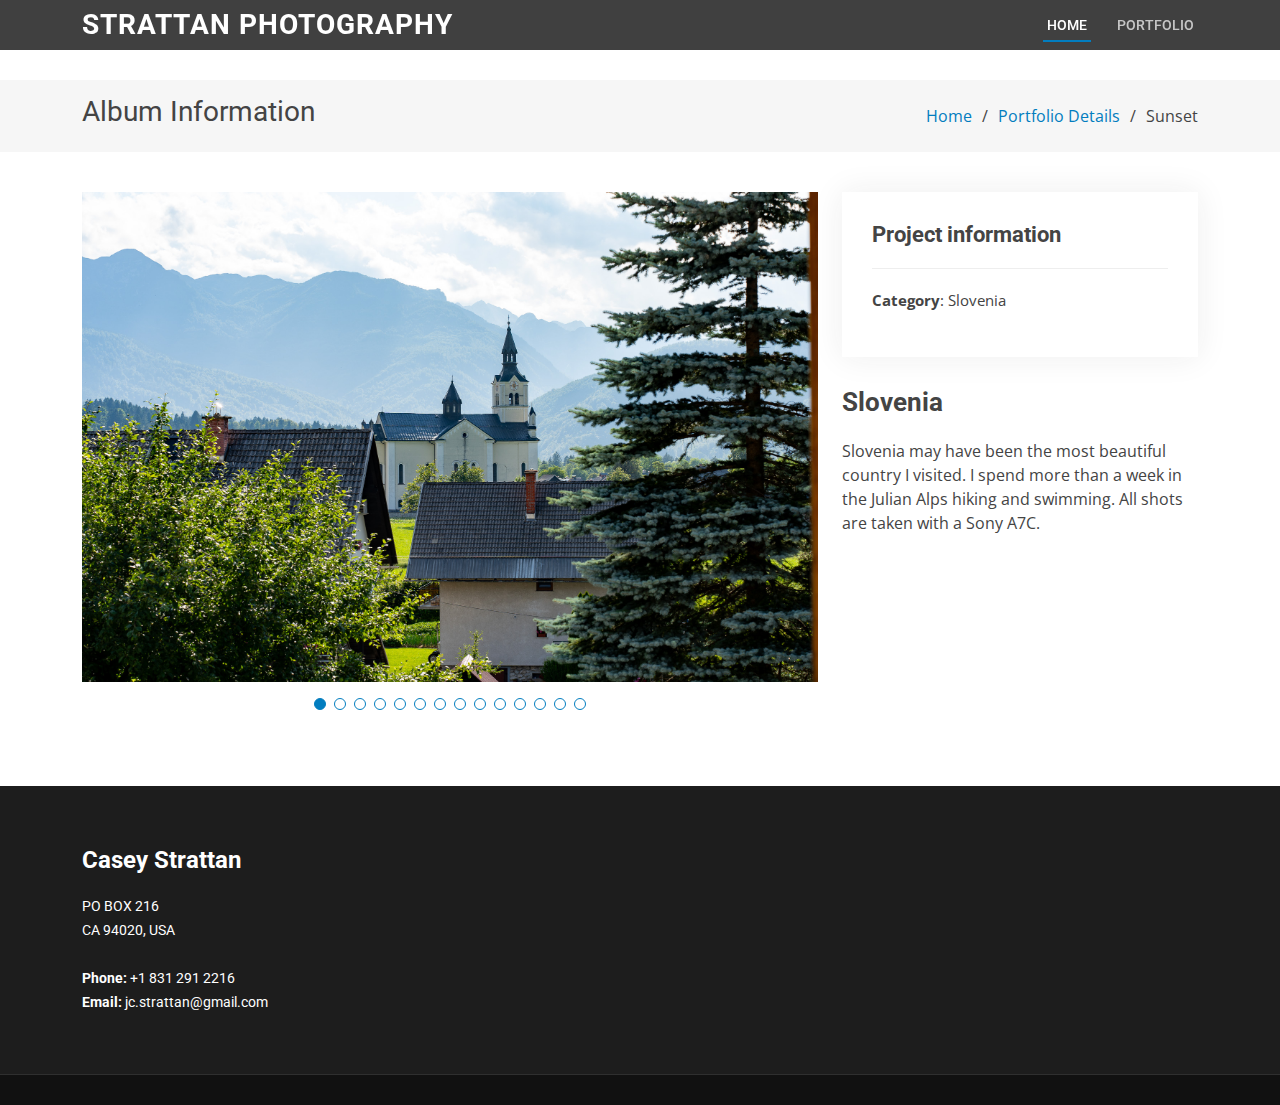
<file: portfolio-details-slovenia.html>
<!DOCTYPE html>
<html lang="en">

<head>
  <meta charset="utf-8">
  <meta content="width=device-width, initial-scale=1.0" name="viewport">

  <title>Portfolio Details - Slovenia</title>
  <meta content="" name="description">
  <meta content="" name="keywords">

  <!-- Favicons -->
  <link href="assets/img/favicon.png" rel="icon">
  <link href="assets/img/apple-touch-icon.png" rel="apple-touch-icon">

  <!-- Google Fonts -->
  <link href="https://fonts.googleapis.com/css?family=Open+Sans:300,300i,400,400i,600,600i,700,700i|Roboto:300,300i,400,400i,500,500i,600,600i,700,700i|Poppins:300,300i,400,400i,500,500i,600,600i,700,700i" rel="stylesheet">

  <!-- Vendor CSS Files -->
  <link href="assets/vendor/animate.css/animate.min.css" rel="stylesheet">
  <link href="assets/vendor/bootstrap/css/bootstrap.min.css" rel="stylesheet">
  <link href="assets/vendor/bootstrap-icons/bootstrap-icons.css" rel="stylesheet">
  <link href="assets/vendor/boxicons/css/boxicons.min.css" rel="stylesheet">
  <link href="assets/vendor/glightbox/css/glightbox.min.css" rel="stylesheet">
  <link href="assets/vendor/swiper/swiper-bundle.min.css" rel="stylesheet">

  <!-- Template Main CSS File -->
  <link href="assets/css/style.css" rel="stylesheet">

  <!-- =======================================================
  * Template Name: Groovin - v4.9.1
  * Template URL: https://bootstrapmade.com/groovin-free-bootstrap-theme/
  * Author: BootstrapMade.com
  * License: https://bootstrapmade.com/license/
  ======================================================== -->
</head>

<body>

  <!-- ======= Header ======= -->
  <header id="header" class="fixed-top d-flex align-items-center">
    <div class="container d-flex align-items-center justify-content-between">

      <h1 class="logo"><a href="index.html">strattan photography</h1>
      <!-- Uncomment below if you prefer to use an image logo -->
      <!-- <a href="index.html" class="logo"><img src="assets/img/logo.png" alt="" class="img-fluid"></a>-->

      <nav id="navbar" class="navbar">
        <ul>
          <li><a class="nav-link scrollto active" href="#hero">Home</a></li>
          <!-- <li><a class="nav-link scrollto" href="#about">About</a></li> -->
          <!-- <li><a class="nav-link scrollto" href="#services">Services</a></li> -->
          <li><a class="nav-link scrollto " href="#portfolio">Portfolio</a></li>
          <!-- <li><a class="nav-link scrollto" href="#team">Team</a></li> -->
          <!-- <li><a href="blog.html">Blog</a></li> -->
          <!--
          <li class="dropdown"><a href="#"><span>Drop Down</span> <i class="bi bi-chevron-down"></i></a>
            <ul>
              <li><a href="#">Drop Down 1</a></li>
              <li class="dropdown"><a href="#"><span>Deep Drop Down</span> <i class="bi bi-chevron-right"></i></a>
                <ul>
                  <li><a href="#">Deep Drop Down 1</a></li>
                  <li><a href="#">Deep Drop Down 2</a></li>
                  <li><a href="#">Deep Drop Down 3</a></li>
                  <li><a href="#">Deep Drop Down 4</a></li>
                  <li><a href="#">Deep Drop Down 5</a></li>
                </ul>
              </li>
              <li><a href="#">Drop Down 2</a></li>
              <li><a href="#">Drop Down 3</a></li>
              <li><a href="#">Drop Down 4</a></li>
            </ul>
          </li>
        -->
          <!-- <li><a class="nav-link scrollto" href="#contact">Contact</a></li> -->
          <!-- <li><a class="getstarted scrollto" href="#about">Get Started</a></li> -->
        </ul>
        <i class="bi bi-list mobile-nav-toggle"></i>
      </nav><!-- .navbar -->

    </div>
  </header><!-- End Header -->

  <main id="main">

    <!-- ======= Breadcrumbs ======= -->
    <section id="breadcrumbs" class="breadcrumbs">
      <div class="container">

        <div class="d-flex justify-content-between align-items-center">
          <h2>Album Information</h2>
          <ol>
            <li><a href="index.html">Home</a></li>
            <li><a href="index.html#portfolio">Portfolio Details</a></li>
            <li>Sunset</li>
          </ol>
        </div>

      </div>
    </section><!-- End Breadcrumbs -->

    <!-- ======= Portfolio Details Section ======= -->
    <section id="portfolio-details" class="portfolio-details">
      <div class="container">

        <div class="row gy-4">

          <div class="col-lg-8">
            <div class="portfolio-details-slider swiper">
              <div class="swiper-wrapper align-items-center">

                <div class="swiper-slide">
                  <img src="assets/img/portfolio/eur/si/si-1.jpg" alt="">
                </div>

                <div class="swiper-slide">
                  <img src="assets/img/portfolio/eur/si/si-2.jpg" alt="">
                </div>

                <div class="swiper-slide">
                  <img src="assets/img/portfolio/eur/si/si-3.jpg" alt="">
                </div>

                <div class="swiper-slide">
                  <img src="assets/img/portfolio/eur/si/si-4.jpg" alt="">
                </div>

                <div class="swiper-slide">
                  <img src="assets/img/portfolio/eur/si/si-5.jpg" alt="">
                </div>

                <div class="swiper-slide">
                  <img src="assets/img/portfolio/eur/si/si-6.jpg" alt="">
                </div>

                <div class="swiper-slide">
                  <img src="assets/img/portfolio/eur/si/si-7.jpg" alt="">
                </div>

                <div class="swiper-slide">
                  <img src="assets/img/portfolio/eur/si/si-8.jpg" alt="">
                </div>

                <div class="swiper-slide">
                  <img src="assets/img/portfolio/eur/si/si-9.jpg" alt="">
                </div>

                <div class="swiper-slide">
                  <img src="assets/img/portfolio/eur/si/si-10.jpg" alt="">
                </div>

                <div class="swiper-slide">
                  <img src="assets/img/portfolio/eur/si/si-11.jpg" alt="">
                </div>

                <div class="swiper-slide">
                  <img src="assets/img/portfolio/eur/si/si-12.jpg" alt="">
                </div>

                <div class="swiper-slide">
                  <img src="assets/img/portfolio/eur/si/si-13.jpg" alt="">
                </div>

                <div class="swiper-slide">
                  <img src="assets/img/portfolio/eur/si/si-14.jpg" alt="">
                </div>

              </div>
              <div class="swiper-pagination"></div>
            </div>
          </div>

          <div class="col-lg-4">
            <div class="portfolio-info">
              <h3>Project information</h3>
              <ul>
                <li><strong>Category</strong>: Slovenia</li>
              </ul>
            </div>
            <div class="portfolio-description">
              <h2>Slovenia</h2>
              <p>
                Slovenia may have been the most beautiful country I visited. I spend more than a week in the Julian Alps hiking and swimming. All shots are taken with a Sony A7C.</p>
            </div>
          </div>

        </div>

      </div>
    </section><!-- End Portfolio Details Section -->

  </main><!-- End #main -->

    <!-- ======= Footer ======= -->
    <footer id="footer">
      <div class="footer-top">
        <div class="container">
          <div class="row">
  
            <div class="col-lg-3 col-md-6">
              <div class="footer-info">
                <h3>Casey Strattan</h3>
                <p>
                  PO BOX 216<br>
                  CA 94020, USA<br><br>
                  <strong>Phone:</strong> +1 831 291 2216<br>
                  <strong>Email:</strong> jc.strattan@gmail.com<br>
                </p>
                <!--
                <div class="social-links mt-3">
                  <a href="#" class="twitter"><i class="bx bxl-twitter"></i></a>
                  <a href="#" class="facebook"><i class="bx bxl-facebook"></i></a>
                  <a href="#" class="instagram"><i class="bx bxl-instagram"></i></a>
                  <a href="#" class="google-plus"><i class="bx bxl-skype"></i></a>
                  <a href="#" class="linkedin"><i class="bx bxl-linkedin"></i></a>
                </div>
              </div>
            </div>
  
            <div class="col-lg-2 col-md-6 footer-links">
              <h4>Useful Links</h4>
              <ul>
                <li><i class="bx bx-chevron-right"></i> <a href="#">Home</a></li>
                <li><i class="bx bx-chevron-right"></i> <a href="#">About us</a></li>
                <li><i class="bx bx-chevron-right"></i> <a href="#">Services</a></li>
                <li><i class="bx bx-chevron-right"></i> <a href="#">Terms of service</a></li>
                <li><i class="bx bx-chevron-right"></i> <a href="#">Privacy policy</a></li>
              </ul>
            </div>
  
            <div class="col-lg-3 col-md-6 footer-links">
              <h4>Our Services</h4>
              <ul>
                <li><i class="bx bx-chevron-right"></i> <a href="#">Web Design</a></li>
                <li><i class="bx bx-chevron-right"></i> <a href="#">Web Development</a></li>
                <li><i class="bx bx-chevron-right"></i> <a href="#">Product Management</a></li>
                <li><i class="bx bx-chevron-right"></i> <a href="#">Marketing</a></li>
                <li><i class="bx bx-chevron-right"></i> <a href="#">Graphic Design</a></li>
              </ul>
            </div>
  
            <div class="col-lg-4 col-md-6 footer-newsletter">
              <h4>Our Newsletter</h4>
              <p>Tamen quem nulla quae legam multos aute sint culpa legam noster magna</p>
              <form action="" method="post">
                <input type="email" name="email"><input type="submit" value="Subscribe">
              </form>
  
            </div>
  -->
          </div>
        </div>
      </div>
  <!--
      <div class="container">
        <div class="copyright">
          &copy; Copyright <strong><span>Groovin</span></strong>. All Rights Reserved
        </div>
        <div class="credits">
          Designed by <a href="https://bootstrapmade.com/">BootstrapMade</a>
        </div>
      </div>
    </footer>
  -->
    <!-- End Footer -->

  <a href="#" class="back-to-top d-flex align-items-center justify-content-center"><i class="bi bi-arrow-up-short"></i></a>

  <!-- Vendor JS Files -->
  <script src="assets/vendor/purecounter/purecounter_vanilla.js"></script>
  <script src="assets/vendor/bootstrap/js/bootstrap.bundle.min.js"></script>
  <script src="assets/vendor/glightbox/js/glightbox.min.js"></script>
  <script src="assets/vendor/isotope-layout/isotope.pkgd.min.js"></script>
  <script src="assets/vendor/swiper/swiper-bundle.min.js"></script>
  <script src="assets/vendor/php-email-form/validate.js"></script>

  <!-- Template Main JS File -->
  <script src="assets/js/main.js"></script>

</body>

</html>
</file>
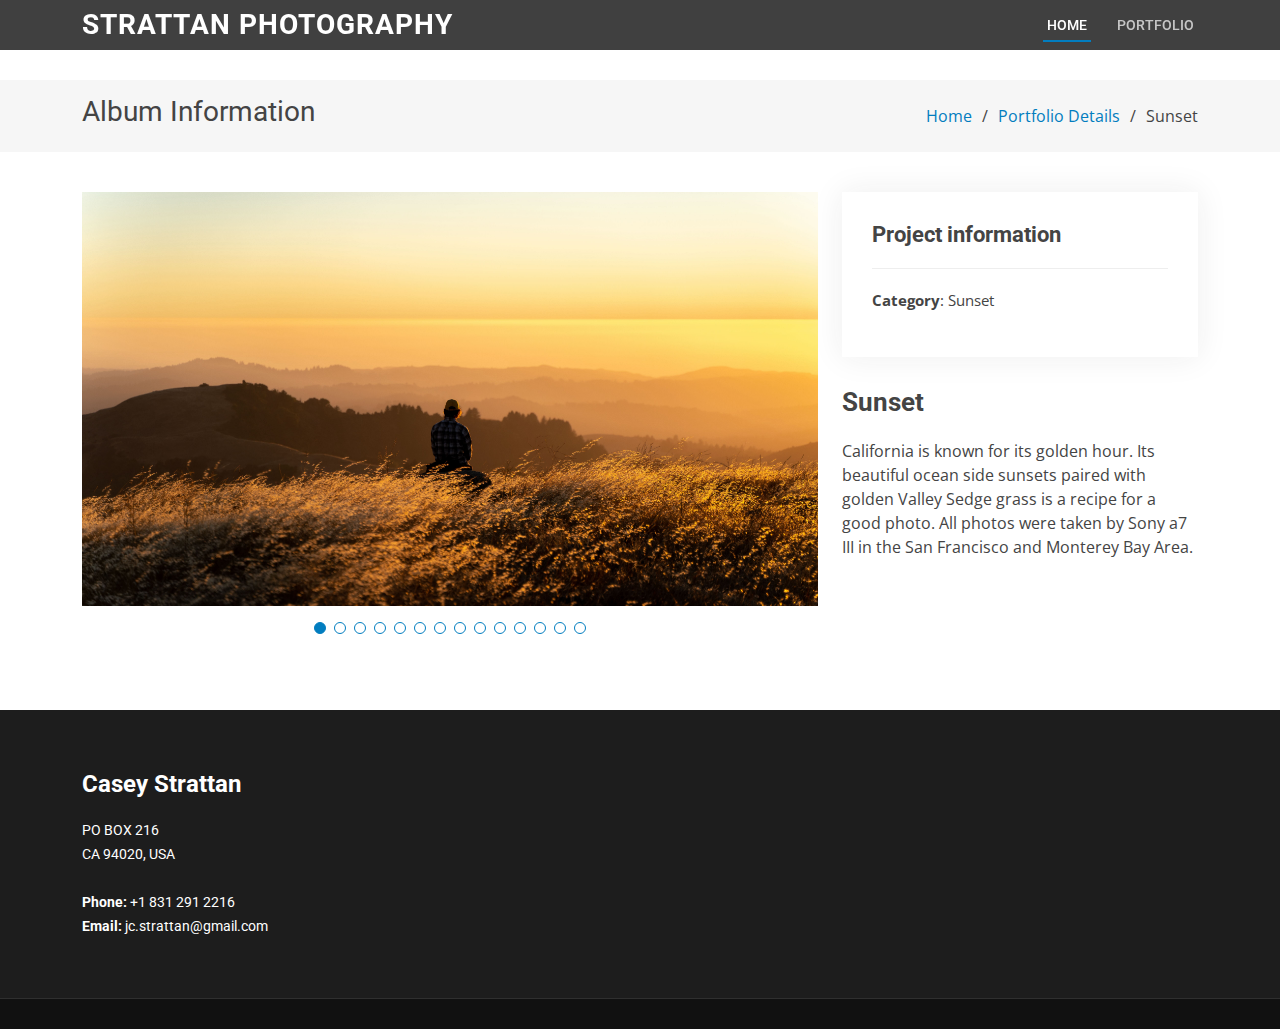
<file: portfolio-details-sunset.html>
<!DOCTYPE html>
<html lang="en">

<head>
  <meta charset="utf-8">
  <meta content="width=device-width, initial-scale=1.0" name="viewport">

  <title>Portfolio Details - sunsets</title>
  <meta content="" name="description">
  <meta content="" name="keywords">

  <!-- Favicons -->
  <link href="assets/img/favicon.png" rel="icon">
  <link href="assets/img/apple-touch-icon.png" rel="apple-touch-icon">

  <!-- Google Fonts -->
  <link href="https://fonts.googleapis.com/css?family=Open+Sans:300,300i,400,400i,600,600i,700,700i|Roboto:300,300i,400,400i,500,500i,600,600i,700,700i|Poppins:300,300i,400,400i,500,500i,600,600i,700,700i" rel="stylesheet">

  <!-- Vendor CSS Files -->
  <link href="assets/vendor/animate.css/animate.min.css" rel="stylesheet">
  <link href="assets/vendor/bootstrap/css/bootstrap.min.css" rel="stylesheet">
  <link href="assets/vendor/bootstrap-icons/bootstrap-icons.css" rel="stylesheet">
  <link href="assets/vendor/boxicons/css/boxicons.min.css" rel="stylesheet">
  <link href="assets/vendor/glightbox/css/glightbox.min.css" rel="stylesheet">
  <link href="assets/vendor/swiper/swiper-bundle.min.css" rel="stylesheet">

  <!-- Template Main CSS File -->
  <link href="assets/css/style.css" rel="stylesheet">

  <!-- =======================================================
  * Template Name: Groovin - v4.9.1
  * Template URL: https://bootstrapmade.com/groovin-free-bootstrap-theme/
  * Author: BootstrapMade.com
  * License: https://bootstrapmade.com/license/
  ======================================================== -->
</head>

<body>

  <!-- ======= Header ======= -->
  <header id="header" class="fixed-top d-flex align-items-center">
    <div class="container d-flex align-items-center justify-content-between">

      <h1 class="logo"><a href="index.html">strattan photography</h1>
      <!-- Uncomment below if you prefer to use an image logo -->
      <!-- <a href="index.html" class="logo"><img src="assets/img/logo.png" alt="" class="img-fluid"></a>-->

      <nav id="navbar" class="navbar">
        <ul>
          <li><a class="nav-link scrollto active" href="#hero">Home</a></li>
          <!-- <li><a class="nav-link scrollto" href="#about">About</a></li> -->
          <!-- <li><a class="nav-link scrollto" href="#services">Services</a></li> -->
          <li><a class="nav-link scrollto " href="#portfolio">Portfolio</a></li>
          <!-- <li><a class="nav-link scrollto" href="#team">Team</a></li> -->
          <!-- <li><a href="blog.html">Blog</a></li> -->
          <!--
          <li class="dropdown"><a href="#"><span>Drop Down</span> <i class="bi bi-chevron-down"></i></a>
            <ul>
              <li><a href="#">Drop Down 1</a></li>
              <li class="dropdown"><a href="#"><span>Deep Drop Down</span> <i class="bi bi-chevron-right"></i></a>
                <ul>
                  <li><a href="#">Deep Drop Down 1</a></li>
                  <li><a href="#">Deep Drop Down 2</a></li>
                  <li><a href="#">Deep Drop Down 3</a></li>
                  <li><a href="#">Deep Drop Down 4</a></li>
                  <li><a href="#">Deep Drop Down 5</a></li>
                </ul>
              </li>
              <li><a href="#">Drop Down 2</a></li>
              <li><a href="#">Drop Down 3</a></li>
              <li><a href="#">Drop Down 4</a></li>
            </ul>
          </li>
        -->
          <!-- <li><a class="nav-link scrollto" href="#contact">Contact</a></li> -->
          <!-- <li><a class="getstarted scrollto" href="#about">Get Started</a></li> -->
        </ul>
        <i class="bi bi-list mobile-nav-toggle"></i>
      </nav><!-- .navbar -->

    </div>
  </header><!-- End Header -->

  <main id="main">

    <!-- ======= Breadcrumbs ======= -->
    <section id="breadcrumbs" class="breadcrumbs">
      <div class="container">

        <div class="d-flex justify-content-between align-items-center">
          <h2>Album Information</h2>
          <ol>
            <li><a href="index.html">Home</a></li>
            <li><a href="index.html#portfolio">Portfolio Details</a></li>
            <li>Sunset</li>
          </ol>
        </div>

      </div>
    </section><!-- End Breadcrumbs -->

    <!-- ======= Portfolio Details Section ======= -->
    <section id="portfolio-details" class="portfolio-details">
      <div class="container">

        <div class="row gy-4">

          <div class="col-lg-8">
            <div class="portfolio-details-slider swiper">
              <div class="swiper-wrapper align-items-center">

                <div class="swiper-slide">
                  <img src="assets/img/portfolio/sunset/sunset-1.jpg" alt="">
                </div>

                <div class="swiper-slide">
                  <img src="assets/img/portfolio/sunset/sunset-2.jpg" alt="">
                </div>

                <div class="swiper-slide">
                  <img src="assets/img/portfolio/sunset/sunset-3.jpg" alt="">
                </div>

                <div class="swiper-slide">
                  <img src="assets/img/portfolio/sunset/sunset-4.jpg" alt="">
                </div>

                <div class="swiper-slide">
                  <img src="assets/img/portfolio/sunset/sunset-5.jpg" alt="">
                </div>

                <div class="swiper-slide">
                  <img src="assets/img/portfolio/sunset/sunset-6.jpg" alt="">
                </div>

                <div class="swiper-slide">
                  <img src="assets/img/portfolio/sunset/sunset-7.jpg" alt="">
                </div>

                <div class="swiper-slide">
                  <img src="assets/img/portfolio/sunset/sunset-8.jpg" alt="">
                </div>

                <div class="swiper-slide">
                  <img src="assets/img/portfolio/sunset/sunset-9.jpg" alt="">
                </div>

                <div class="swiper-slide">
                  <img src="assets/img/portfolio/sunset/sunset-10.jpg" alt="">
                </div>

                <div class="swiper-slide">
                  <img src="assets/img/portfolio/sunset/sunset-11.jpg" alt="">
                </div>

                <div class="swiper-slide">
                  <img src="assets/img/portfolio/sunset/sunset-12.jpg" alt="">
                </div>

                <div class="swiper-slide">
                  <img src="assets/img/portfolio/sunset/sunset-13.jpg" alt="">
                </div>

                <div class="swiper-slide">
                  <img src="assets/img/portfolio/sunset/sunset-14.jpg" alt="">
                </div>

              </div>
              <div class="swiper-pagination"></div>
            </div>
          </div>

          <div class="col-lg-4">
            <div class="portfolio-info">
              <h3>Project information</h3>
              <ul>
                <li><strong>Category</strong>: Sunset</li>
              </ul>
            </div>
            <div class="portfolio-description">
              <h2>Sunset</h2>
              <p>
                California is known for its golden hour. Its beautiful ocean side sunsets paired with golden Valley Sedge grass is a recipe for a good photo. All photos were taken by Sony a7 III in the San Francisco and Monterey Bay Area.              </p>
            </div>
          </div>

        </div>

      </div>
    </section><!-- End Portfolio Details Section -->

  </main><!-- End #main -->

    <!-- ======= Footer ======= -->
    <footer id="footer">
      <div class="footer-top">
        <div class="container">
          <div class="row">
  
            <div class="col-lg-3 col-md-6">
              <div class="footer-info">
                <h3>Casey Strattan</h3>
                <p>
                  PO BOX 216<br>
                  CA 94020, USA<br><br>
                  <strong>Phone:</strong> +1 831 291 2216<br>
                  <strong>Email:</strong> jc.strattan@gmail.com<br>
                </p>
                <!--
                <div class="social-links mt-3">
                  <a href="#" class="twitter"><i class="bx bxl-twitter"></i></a>
                  <a href="#" class="facebook"><i class="bx bxl-facebook"></i></a>
                  <a href="#" class="instagram"><i class="bx bxl-instagram"></i></a>
                  <a href="#" class="google-plus"><i class="bx bxl-skype"></i></a>
                  <a href="#" class="linkedin"><i class="bx bxl-linkedin"></i></a>
                </div>
              </div>
            </div>
  
            <div class="col-lg-2 col-md-6 footer-links">
              <h4>Useful Links</h4>
              <ul>
                <li><i class="bx bx-chevron-right"></i> <a href="#">Home</a></li>
                <li><i class="bx bx-chevron-right"></i> <a href="#">About us</a></li>
                <li><i class="bx bx-chevron-right"></i> <a href="#">Services</a></li>
                <li><i class="bx bx-chevron-right"></i> <a href="#">Terms of service</a></li>
                <li><i class="bx bx-chevron-right"></i> <a href="#">Privacy policy</a></li>
              </ul>
            </div>
  
            <div class="col-lg-3 col-md-6 footer-links">
              <h4>Our Services</h4>
              <ul>
                <li><i class="bx bx-chevron-right"></i> <a href="#">Web Design</a></li>
                <li><i class="bx bx-chevron-right"></i> <a href="#">Web Development</a></li>
                <li><i class="bx bx-chevron-right"></i> <a href="#">Product Management</a></li>
                <li><i class="bx bx-chevron-right"></i> <a href="#">Marketing</a></li>
                <li><i class="bx bx-chevron-right"></i> <a href="#">Graphic Design</a></li>
              </ul>
            </div>
  
            <div class="col-lg-4 col-md-6 footer-newsletter">
              <h4>Our Newsletter</h4>
              <p>Tamen quem nulla quae legam multos aute sint culpa legam noster magna</p>
              <form action="" method="post">
                <input type="email" name="email"><input type="submit" value="Subscribe">
              </form>
  
            </div>
  -->
          </div>
        </div>
      </div>
  <!--
      <div class="container">
        <div class="copyright">
          &copy; Copyright <strong><span>Groovin</span></strong>. All Rights Reserved
        </div>
        <div class="credits">
          Designed by <a href="https://bootstrapmade.com/">BootstrapMade</a>
        </div>
      </div>
    </footer>
  -->
    <!-- End Footer -->

  <a href="#" class="back-to-top d-flex align-items-center justify-content-center"><i class="bi bi-arrow-up-short"></i></a>

  <!-- Vendor JS Files -->
  <script src="assets/vendor/purecounter/purecounter_vanilla.js"></script>
  <script src="assets/vendor/bootstrap/js/bootstrap.bundle.min.js"></script>
  <script src="assets/vendor/glightbox/js/glightbox.min.js"></script>
  <script src="assets/vendor/isotope-layout/isotope.pkgd.min.js"></script>
  <script src="assets/vendor/swiper/swiper-bundle.min.js"></script>
  <script src="assets/vendor/php-email-form/validate.js"></script>

  <!-- Template Main JS File -->
  <script src="assets/js/main.js"></script>

</body>

</html>
</file>
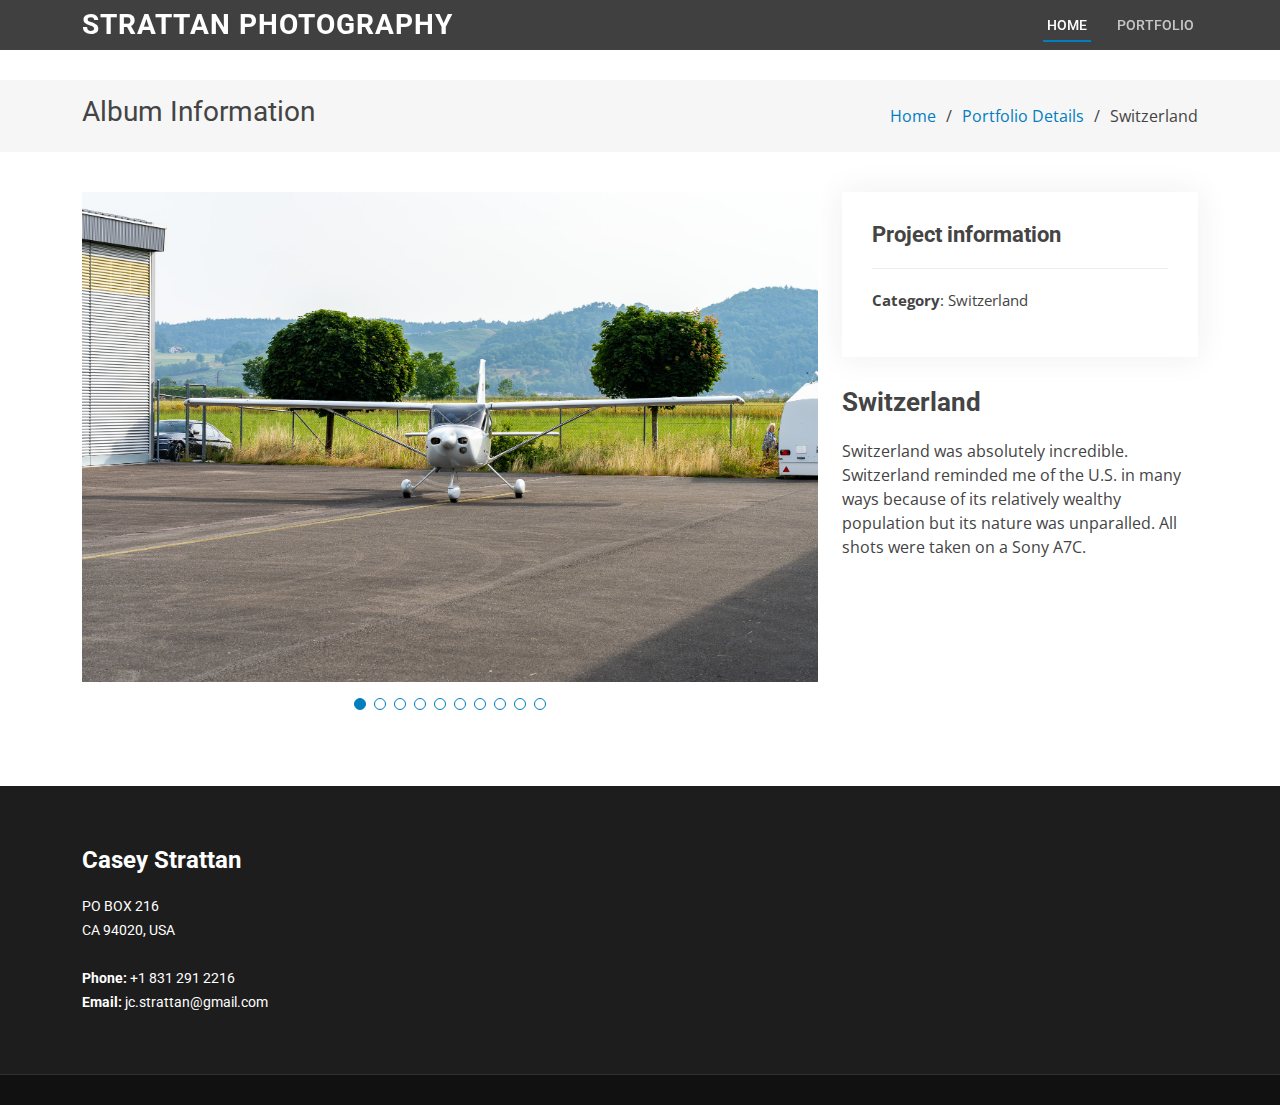
<file: portfolio-details-switzerland.html>
<!DOCTYPE html>
<html lang="en">

<head>
  <meta charset="utf-8">
  <meta content="width=device-width, initial-scale=1.0" name="viewport">

  <title>Portfolio Details - Switzerland</title>
  <meta content="" name="description">
  <meta content="" name="keywords">

  <!-- Favicons -->
  <link href="assets/img/favicon.png" rel="icon">
  <link href="assets/img/apple-touch-icon.png" rel="apple-touch-icon">

  <!-- Google Fonts -->
  <link href="https://fonts.googleapis.com/css?family=Open+Sans:300,300i,400,400i,600,600i,700,700i|Roboto:300,300i,400,400i,500,500i,600,600i,700,700i|Poppins:300,300i,400,400i,500,500i,600,600i,700,700i" rel="stylesheet">

  <!-- Vendor CSS Files -->
  <link href="assets/vendor/animate.css/animate.min.css" rel="stylesheet">
  <link href="assets/vendor/bootstrap/css/bootstrap.min.css" rel="stylesheet">
  <link href="assets/vendor/bootstrap-icons/bootstrap-icons.css" rel="stylesheet">
  <link href="assets/vendor/boxicons/css/boxicons.min.css" rel="stylesheet">
  <link href="assets/vendor/glightbox/css/glightbox.min.css" rel="stylesheet">
  <link href="assets/vendor/swiper/swiper-bundle.min.css" rel="stylesheet">

  <!-- Template Main CSS File -->
  <link href="assets/css/style.css" rel="stylesheet">

  <!-- =======================================================
  * Template Name: Groovin - v4.9.1
  * Template URL: https://bootstrapmade.com/groovin-free-bootstrap-theme/
  * Author: BootstrapMade.com
  * License: https://bootstrapmade.com/license/
  ======================================================== -->
</head>

<body>

  <!-- ======= Header ======= -->
  <header id="header" class="fixed-top d-flex align-items-center">
    <div class="container d-flex align-items-center justify-content-between">

      <h1 class="logo"><a href="index.html">strattan photography</h1>
      <!-- Uncomment below if you prefer to use an image logo -->
      <!-- <a href="index.html" class="logo"><img src="assets/img/logo.png" alt="" class="img-fluid"></a>-->

      <nav id="navbar" class="navbar">
        <ul>
          <li><a class="nav-link scrollto active" href="#hero">Home</a></li>
          <!-- <li><a class="nav-link scrollto" href="#about">About</a></li> -->
          <!-- <li><a class="nav-link scrollto" href="#services">Services</a></li> -->
          <li><a class="nav-link scrollto " href="#portfolio">Portfolio</a></li>
          <!-- <li><a class="nav-link scrollto" href="#team">Team</a></li> -->
          <!-- <li><a href="blog.html">Blog</a></li> -->
          <!--
          <li class="dropdown"><a href="#"><span>Drop Down</span> <i class="bi bi-chevron-down"></i></a>
            <ul>
              <li><a href="#">Drop Down 1</a></li>
              <li class="dropdown"><a href="#"><span>Deep Drop Down</span> <i class="bi bi-chevron-right"></i></a>
                <ul>
                  <li><a href="#">Deep Drop Down 1</a></li>
                  <li><a href="#">Deep Drop Down 2</a></li>
                  <li><a href="#">Deep Drop Down 3</a></li>
                  <li><a href="#">Deep Drop Down 4</a></li>
                  <li><a href="#">Deep Drop Down 5</a></li>
                </ul>
              </li>
              <li><a href="#">Drop Down 2</a></li>
              <li><a href="#">Drop Down 3</a></li>
              <li><a href="#">Drop Down 4</a></li>
            </ul>
          </li>
        -->
          <!-- <li><a class="nav-link scrollto" href="#contact">Contact</a></li> -->
          <!-- <li><a class="getstarted scrollto" href="#about">Get Started</a></li> -->
        </ul>
        <i class="bi bi-list mobile-nav-toggle"></i>
      </nav><!-- .navbar -->

    </div>
  </header><!-- End Header -->

  <main id="main">

    <!-- ======= Breadcrumbs ======= -->
    <section id="breadcrumbs" class="breadcrumbs">
      <div class="container">

        <div class="d-flex justify-content-between align-items-center">
          <h2>Album Information</h2>
          <ol>
            <li><a href="index.html">Home</a></li>
            <li><a href="index.html#portfolio">Portfolio Details</a></li>
            <li>Switzerland</li>
          </ol>
        </div>

      </div>
    </section><!-- End Breadcrumbs -->

    <!-- ======= Portfolio Details Section ======= -->
    <section id="portfolio-details" class="portfolio-details">
      <div class="container">

        <div class="row gy-4">

          <div class="col-lg-8">
            <div class="portfolio-details-slider swiper">
              <div class="swiper-wrapper align-items-center">

                <div class="swiper-slide">
                  <img src="assets/img/portfolio/eur/ch/ch-1.jpg" alt="">
                </div>

                <div class="swiper-slide">
                  <img src="assets/img/portfolio/eur/ch/ch-2.jpg" alt="">
                </div>

                <div class="swiper-slide">
                  <img src="assets/img/portfolio/eur/ch/ch-3.jpg" alt="">
                </div>

                <div class="swiper-slide">
                  <img src="assets/img/portfolio/eur/ch/ch-4.jpg" alt="">
                </div>

                <div class="swiper-slide">
                  <img src="assets/img/portfolio/eur/ch/ch-5.jpg" alt="">
                </div>

                <div class="swiper-slide">
                  <img src="assets/img/portfolio/eur/ch/ch-6.jpg" alt="">
                </div>

                <div class="swiper-slide">
                  <img src="assets/img/portfolio/eur/ch/ch-7.jpg" alt="">
                </div>

                <div class="swiper-slide">
                  <img src="assets/img/portfolio/eur/ch/ch-8.jpg" alt="">
                </div>

                <div class="swiper-slide">
                  <img src="assets/img/portfolio/eur/ch/ch-9.jpg" alt="">
                </div>

                <div class="swiper-slide">
                  <img src="assets/img/portfolio/eur/ch/ch-10.jpg" alt="">
                </div>

              </div>
              <div class="swiper-pagination"></div>
            </div>
          </div>

          <div class="col-lg-4">
            <div class="portfolio-info">
              <h3>Project information</h3>
              <ul>
                <li><strong>Category</strong>: Switzerland</li>
              </ul>
            </div>
            <div class="portfolio-description">
              <h2>Switzerland</h2>
              <p>
                Switzerland was absolutely incredible. Switzerland reminded me of the U.S. in many ways because of its relatively wealthy population but its nature was unparalled. All shots were taken on a Sony A7C.</p>
            </div>
          </div>

        </div>

      </div>
    </section><!-- End Portfolio Details Section -->

  </main><!-- End #main -->

    <!-- ======= Footer ======= -->
    <footer id="footer">
      <div class="footer-top">
        <div class="container">
          <div class="row">
  
            <div class="col-lg-3 col-md-6">
              <div class="footer-info">
                <h3>Casey Strattan</h3>
                <p>
                  PO BOX 216<br>
                  CA 94020, USA<br><br>
                  <strong>Phone:</strong> +1 831 291 2216<br>
                  <strong>Email:</strong> jc.strattan@gmail.com<br>
                </p>
                <!--
                <div class="social-links mt-3">
                  <a href="#" class="twitter"><i class="bx bxl-twitter"></i></a>
                  <a href="#" class="facebook"><i class="bx bxl-facebook"></i></a>
                  <a href="#" class="instagram"><i class="bx bxl-instagram"></i></a>
                  <a href="#" class="google-plus"><i class="bx bxl-skype"></i></a>
                  <a href="#" class="linkedin"><i class="bx bxl-linkedin"></i></a>
                </div>
              </div>
            </div>
  
            <div class="col-lg-2 col-md-6 footer-links">
              <h4>Useful Links</h4>
              <ul>
                <li><i class="bx bx-chevron-right"></i> <a href="#">Home</a></li>
                <li><i class="bx bx-chevron-right"></i> <a href="#">About us</a></li>
                <li><i class="bx bx-chevron-right"></i> <a href="#">Services</a></li>
                <li><i class="bx bx-chevron-right"></i> <a href="#">Terms of service</a></li>
                <li><i class="bx bx-chevron-right"></i> <a href="#">Privacy policy</a></li>
              </ul>
            </div>
  
            <div class="col-lg-3 col-md-6 footer-links">
              <h4>Our Services</h4>
              <ul>
                <li><i class="bx bx-chevron-right"></i> <a href="#">Web Design</a></li>
                <li><i class="bx bx-chevron-right"></i> <a href="#">Web Development</a></li>
                <li><i class="bx bx-chevron-right"></i> <a href="#">Product Management</a></li>
                <li><i class="bx bx-chevron-right"></i> <a href="#">Marketing</a></li>
                <li><i class="bx bx-chevron-right"></i> <a href="#">Graphic Design</a></li>
              </ul>
            </div>
  
            <div class="col-lg-4 col-md-6 footer-newsletter">
              <h4>Our Newsletter</h4>
              <p>Tamen quem nulla quae legam multos aute sint culpa legam noster magna</p>
              <form action="" method="post">
                <input type="email" name="email"><input type="submit" value="Subscribe">
              </form>
  
            </div>
  -->
          </div>
        </div>
      </div>
  <!--
      <div class="container">
        <div class="copyright">
          &copy; Copyright <strong><span>Groovin</span></strong>. All Rights Reserved
        </div>
        <div class="credits">
          Designed by <a href="https://bootstrapmade.com/">BootstrapMade</a>
        </div>
      </div>
    </footer>
  -->
    <!-- End Footer -->

  <a href="#" class="back-to-top d-flex align-items-center justify-content-center"><i class="bi bi-arrow-up-short"></i></a>

  <!-- Vendor JS Files -->
  <script src="assets/vendor/purecounter/purecounter_vanilla.js"></script>
  <script src="assets/vendor/bootstrap/js/bootstrap.bundle.min.js"></script>
  <script src="assets/vendor/glightbox/js/glightbox.min.js"></script>
  <script src="assets/vendor/isotope-layout/isotope.pkgd.min.js"></script>
  <script src="assets/vendor/swiper/swiper-bundle.min.js"></script>
  <script src="assets/vendor/php-email-form/validate.js"></script>

  <!-- Template Main JS File -->
  <script src="assets/js/main.js"></script>

</body>

</html>
</file>
<file: assets/css/style.css>
/**
* Template Name: Groovin - v4.9.1
* Template URL: https://bootstrapmade.com/groovin-free-bootstrap-theme/
* Author: BootstrapMade.com
* License: https://bootstrapmade.com/license/
*/

/*--------------------------------------------------------------
# General
--------------------------------------------------------------*/
body {
  font-family: "Open Sans", sans-serif;
  color: #444444;
}

a {
  color: #027dbf;
  text-decoration: none;
}

a:hover {
  color: #013b87;
  text-decoration: none;
}

h1,
h2,
h3,
h4,
h5,
h6 {
  font-family: "Roboto", sans-serif;
}

/*--------------------------------------------------------------
# Back to top button
--------------------------------------------------------------*/
.back-to-top {
  position: fixed;
  visibility: hidden;
  opacity: 0;
  right: 15px;
  bottom: 15px;
  z-index: 996;
  background: #027dbf;
  width: 40px;
  height: 40px;
  border-radius: 4px;
  transition: all 0.4s;
}

.back-to-top i {
  font-size: 28px;
  color: #fff;
  line-height: 0;
}

.back-to-top:hover {
  background: #020bbf;
  color: #fff;
}

.back-to-top.active {
  visibility: visible;
  opacity: 1;
}

/*--------------------------------------------------------------
# Header
--------------------------------------------------------------*/
#header {
  background: rgba(0, 0, 0, 0.75);
  transition: all 0.5s;
  z-index: 997;
  height: 50px;
}

#header .logo {
  font-size: 28px;
  margin: 0;
  padding: 0;
  line-height: 1;
  font-weight: 700;
  letter-spacing: 1px;
  text-transform: uppercase;
}

#header .logo a {
  color: #fff;
}

#header .logo img {
  max-height: 40px;
}

/*--------------------------------------------------------------
# Navigation Menu
--------------------------------------------------------------*/
/**
* Desktop Navigation 
*/
.navbar {
  padding: 0;
}

.navbar ul {
  margin: 0;
  padding: 0;
  display: flex;
  list-style: none;
  align-items: center;
}

.navbar li {
  position: relative;
}

.navbar>ul>li {
  white-space: nowrap;
  padding: 10px 0 10px 22px;
}

.navbar a,
.navbar a:focus {
  display: flex;
  align-items: center;
  justify-content: space-between;
  padding: 0 4px;
  font-family: "Roboto", sans-serif;
  font-size: 14px;
  font-weight: 500;
  color: rgba(255, 255, 255, 0.7);
  white-space: nowrap;
  transition: 0.3s;
  text-transform: uppercase;
  position: relative;
}

.navbar a i,
.navbar a:focus i {
  font-size: 12px;
  line-height: 0;
  margin-left: 5px;
}

.navbar>ul>li>a:before {
  content: "";
  position: absolute;
  width: 100%;
  height: 2px;
  bottom: -6px;
  left: 0;
  background-color: #027dbf;
  visibility: hidden;
  width: 0px;
  transition: all 0.3s ease-in-out 0s;
}

.navbar a:hover:before,
.navbar li:hover>a:before,
.navbar .active:before {
  visibility: visible;
  width: 100%;
}

.navbar a:hover,
.navbar .active,
.navbar .active:focus,
.navbar li:hover>a {
  color: #fff;
}

.navbar .getstarted,
.navbar .getstarted:focus {
  padding: 8px 25px;
  margin-left: 12px;
  border-radius: 4px;
  color: #fff;
  font-weight: 400;
  font-family: "Poppins", sans-serif;
  border: 2px solid #027dbf;
}

.navbar .getstarted:hover,
.navbar .getstarted:focus:hover {
  color: #fff;
  background: #027dbf;
}

.navbar .getstarted:hover:before,
.navbar li:hover>.getstarted:before {
  visibility: hidden;
}

.navbar .dropdown ul {
  display: block;
  position: absolute;
  left: 22px;
  top: calc(100% + 30px);
  margin: 0;
  padding: 10px 0;
  z-index: 99;
  opacity: 0;
  visibility: hidden;
  background: #fff;
  box-shadow: 0px 0px 30px rgba(127, 137, 161, 0.25);
  transition: 0.3s;
}

.navbar .dropdown ul li {
  min-width: 200px;
}

.navbar .dropdown ul a {
  padding: 10px 20px;
  font-size: 14px;
  font-weight: 500;
  text-transform: none;
  color: #2a2a2a;
}

.navbar .dropdown ul a i {
  font-size: 12px;
}

.navbar .dropdown ul a:hover,
.navbar .dropdown ul .active:hover,
.navbar .dropdown ul li:hover>a {
  color: #027dbf;
}

.navbar .dropdown:hover>ul {
  opacity: 1;
  top: 100%;
  visibility: visible;
}

.navbar .dropdown .dropdown ul {
  top: 0;
  left: calc(100% - 30px);
  visibility: hidden;
}

.navbar .dropdown .dropdown:hover>ul {
  opacity: 1;
  top: 0;
  left: 100%;
  visibility: visible;
}

@media (max-width: 1366px) {
  .navbar .dropdown .dropdown ul {
    left: -90%;
  }

  .navbar .dropdown .dropdown:hover>ul {
    left: -100%;
  }
}

/**
* Mobile Navigation 
*/
.mobile-nav-toggle {
  color: #fff;
  font-size: 28px;
  cursor: pointer;
  display: none;
  line-height: 0;
  transition: 0.5s;
}

.mobile-nav-toggle.bi-x {
  color: #027dbf;
}

@media (max-width: 991px) {
  .mobile-nav-toggle {
    display: block;
  }

  .navbar ul {
    display: none;
  }
}

.navbar-mobile {
  position: fixed;
  overflow: hidden;
  top: 0;
  right: 0;
  left: 0;
  bottom: 0;
  background: rgba(17, 17, 17, 0.9);
  transition: 0.3s;
  z-index: 999;
}

.navbar-mobile .mobile-nav-toggle {
  position: absolute;
  top: 15px;
  right: 15px;
}

.navbar-mobile ul {
  display: block;
  position: absolute;
  top: 55px;
  right: 15px;
  bottom: 15px;
  left: 15px;
  padding: 10px 0;
  background-color: #fff;
  overflow-y: auto;
  transition: 0.3s;
}

.navbar-mobile a,
.navbar-mobile a:focus {
  padding: 10px 20px;
  font-size: 15px;
  color: #2a2a2a;
}

.navbar-mobile a:hover,
.navbar-mobile .active,
.navbar-mobile li:hover>a {
  color: #027dbf;
}

.navbar-mobile>ul>li {
  white-space: nowrap;
  padding: 0;
}

.navbar-mobile a:hover:before,
.navbar-mobile li:hover>a:before,
.navbar-mobile .active:before {
  visibility: hidden;
}

.navbar-mobile .getstarted,
.navbar-mobile .getstarted:focus {
  margin: 15px;
  color: #027dbf;
  padding-left: 15px;
}

.navbar-mobile .dropdown ul {
  position: static;
  display: none;
  margin: 10px 20px;
  padding: 10px 0;
  z-index: 99;
  opacity: 1;
  visibility: visible;
  background: #fff;
  box-shadow: 0px 0px 30px rgba(127, 137, 161, 0.25);
}

.navbar-mobile .dropdown ul li {
  min-width: 200px;
}

.navbar-mobile .dropdown ul a {
  padding: 10px 20px;
}

.navbar-mobile .dropdown ul a i {
  font-size: 12px;
}

.navbar-mobile .dropdown ul a:hover,
.navbar-mobile .dropdown ul .active:hover,
.navbar-mobile .dropdown ul li:hover>a {
  color: #027dbf;
}

.navbar-mobile .dropdown>.dropdown-active {
  display: block;
}

/*--------------------------------------------------------------
# Hero Section
--------------------------------------------------------------*/
#hero {
  width: 100%;
  height: 100vh;
  background-color: rgba(17, 17, 17, 0.8);
  overflow: hidden;
  padding: 0;
}

#hero .carousel-item {
  width: 100%;
  height: 100vh;
  background-size: cover;
  background-position: center;
  background-repeat: no-repeat;
  position: relative;
  transition: 0.3;
}

#hero .carousel-item::before {
  content: "";
  background-color: rgba(0, 0, 0, 0.5);
  position: absolute;
  top: 0;
  right: 0;
  left: 0;
  bottom: 0;
}

#hero .carousel-container {
  display: flex;
  justify-content: center;
  align-items: center;
  position: absolute;
  bottom: 0;
  top: 0;
  left: 0;
  right: 0;
}

#hero .carousel-content {
  text-align: center;
}

#hero h2 {
  color: #fff;
  margin-bottom: 30px;
  font-size: 48px;
  font-weight: 700;
}

#hero h2 span {
  color: #027dbf;
}

#hero p {
  width: 80%;
  -webkit-animation-delay: 0.4s;
  animation-delay: 0.4s;
  margin: 0 auto 30px auto;
  color: #fff;
}

#hero .carousel-inner .carousel-item {
  transition-property: opacity;
  background-position: center top;
}

#hero .carousel-inner .carousel-item,
#hero .carousel-inner .active.carousel-item-start,
#hero .carousel-inner .active.carousel-item-end {
  opacity: 0;
}

#hero .carousel-inner .active,
#hero .carousel-inner .carousel-item-next.carousel-item-start,
#hero .carousel-inner .carousel-item-prev.carousel-item-end {
  opacity: 1;
  transition: 0.5s;
}

#hero .carousel-inner .carousel-item-next,
#hero .carousel-inner .carousel-item-prev,
#hero .carousel-inner .active.carousel-item-start,
#hero .carousel-inner .active.carousel-item-end {
  left: 0;
  transform: translate3d(0, 0, 0);
}

#hero .carousel-control-next-icon,
#hero .carousel-control-prev-icon {
  background: none;
  font-size: 30px;
  line-height: 0;
  width: auto;
  height: auto;
  background: rgba(255, 255, 255, 0.2);
  border-radius: 50px;
  transition: 0.3s;
  color: rgba(255, 255, 255, 0.5);
  width: 54px;
  height: 54px;
  display: flex;
  align-items: center;
  justify-content: center;
}

#hero .carousel-control-next-icon:hover,
#hero .carousel-control-prev-icon:hover {
  background: rgba(255, 255, 255, 0.3);
  color: rgba(255, 255, 255, 0.8);
}

#hero .carousel-indicators li {
  cursor: pointer;
  background: #fff;
  overflow: hidden;
  border: 0;
  width: 12px;
  height: 12px;
  border-radius: 50px;
  opacity: 0.6;
  transition: 0.3s;
}

#hero .carousel-indicators li.active {
  opacity: 1;
  background: #027dbf;
}

#hero .btn-get-started {
  font-family: "Roboto", sans-serif;
  font-weight: 400;
  font-size: 14px;
  letter-spacing: 1px;
  display: inline-block;
  padding: 10px 32px 12px 32px;
  border-radius: 4px;
  transition: 0.5s;
  line-height: 1;
  margin: 10px;
  color: #fff;
  -webkit-animation-delay: 0.8s;
  animation-delay: 0.8s;
  text-transform: uppercase;
  border: 2px solid #027dbf;
  background: #027dbf;
}

#hero .btn-get-started:hover {
  background: #013b87;
  border-color: #013b87;
  color: #fff;
}

@media (max-width: 768px) {
  #hero h2 {
    font-size: 28px;
  }
}

@media (min-width: 1024px) {
  #hero p {
    width: 60%;
  }

  #hero .carousel-control-prev,
  #hero .carousel-control-next {
    width: 5%;
  }
}

/*--------------------------------------------------------------
# Sections General
--------------------------------------------------------------*/
section {
  padding: 60px 0;
}

.section-bg {
  background-color: #f1f1f1;
}

.section-title {
  text-align: center;
  padding-bottom: 30px;
}

.section-title h2 {
  font-size: 32px;
  font-weight: bold;
  text-transform: uppercase;
  margin-bottom: 20px;
  padding-bottom: 0;
  color: #027dbf;
}

.section-title p {
  margin-bottom: 0;
}

/*--------------------------------------------------------------
# About
--------------------------------------------------------------*/
.about .content {
  padding: 30px 0;
}

.about .content h3 {
  font-weight: 700;
  font-size: 34px;
}

.about .content p {
  margin-bottom: 0;
}

.about .content .icon-box {
  margin-top: 25px;
}

.about .content .icon-box h4 {
  font-size: 20px;
  font-weight: 700;
  margin: 5px 0 10px 60px;
}

.about .content .icon-box i {
  font-size: 48px;
  float: left;
  color: #027dbf;
}

.about .content .icon-box p {
  font-size: 15px;
  color: #848484;
  margin-left: 60px;
}

.about .image {
  background: url("../img/about.jpg") center center no-repeat;
  background-size: cover;
  min-height: 400px;
}

@media (max-width: 991px) {
  .about .image {
    text-align: center;
  }

  .about .image img {
    max-width: 80%;
  }
}

@media (max-width: 667px) {
  .about .image img {
    max-width: 100%;
  }
}

/*--------------------------------------------------------------
# Counts
--------------------------------------------------------------*/
.counts {
  padding: 0 0 30px 0;
}

.counts .count-box {
  padding: 30px;
  width: 100%;
}

.counts .count-box i {
  display: block;
  font-size: 44px;
  color: #027dbf;
  float: left;
  line-height: 0;
}

.counts .count-box span {
  font-size: 48px;
  line-height: 40px;
  display: block;
  font-weight: 700;
  color: #2a2a2a;
  margin-left: 60px;
}

.counts .count-box p {
  padding: 15px 0 0 0;
  margin: 0 0 0 60px;
  font-family: "Roboto", sans-serif;
  font-size: 14px;
  color: #505050;
}

.counts .count-box a {
  font-weight: 600;
  display: block;
  margin-top: 20px;
  color: #505050;
  font-size: 15px;
  font-family: "Poppins", sans-serif;
  transition: ease-in-out 0.3s;
}

.counts .count-box a:hover {
  color: #777777;
}

/*--------------------------------------------------------------
# Clients
--------------------------------------------------------------*/
.clients {
  padding: 15px 0;
  text-align: center;
}

.clients img {
  max-width: 45%;
  transition: all 0.4s ease-in-out;
  display: inline-block;
  padding: 15px 0;
  filter: grayscale(100);
}

.clients img:hover {
  filter: none;
  transform: scale(1.15);
}

@media (max-width: 768px) {
  .clients img {
    max-width: 40%;
  }
}

/*--------------------------------------------------------------
# Services
--------------------------------------------------------------*/
.services .icon-box {
  margin-bottom: 20px;
  text-align: center;
}

.services .icon {
  display: inline-flex;
  justify-content: center;
  align-items: center;
  width: 80px;
  height: 80px;
  margin-bottom: 20px;
  background: #fff;
  border-radius: 50%;
  transition: 0.5s;
  color: #027dbf;
  overflow: hidden;
  box-shadow: 0px 0 25px rgba(0, 0, 0, 0.15);
}

.services .icon i {
  font-size: 36px;
  line-height: 0;
}

.services:hover .icon {
  box-shadow: 0px 0 25px rgba(92, 159, 36, 0.3);
}

.services .title {
  font-weight: 600;
  margin-bottom: 15px;
  font-size: 18px;
  position: relative;
  padding-bottom: 15px;
}

.services .title a {
  color: #444444;
  transition: 0.3s;
}

.services .title a:hover {
  color: #027dbf;
}

.services .title::after {
  content: "";
  position: absolute;
  display: block;
  width: 50px;
  height: 2px;
  background: #027dbf;
  bottom: 0;
  left: calc(50% - 25px);
}

.services .description {
  line-height: 24px;
  font-size: 14px;
}

/*--------------------------------------------------------------
# Why Us
--------------------------------------------------------------*/
.why-us .box {
  padding: 50px 30px;
  box-shadow: 0px 2px 15px rgba(0, 0, 0, 0.1);
  transition: all ease-in-out 0.3s;
}

.why-us .box span {
  display: block;
  font-size: 28px;
  font-weight: 700;
  color: #013b87;
}

.why-us .box h4 {
  font-size: 24px;
  font-weight: 600;
  padding: 0;
  margin: 20px 0;
  color: #2a2a2a;
}

.why-us .box p {
  color: #aaaaaa;
  font-size: 15px;
  margin: 0;
  padding: 0;
}

.why-us .box:hover {
  background: #027dbf;
  padding: 30px 30px 70px 30px;
  box-shadow: 10px 15px 30px rgba(0, 0, 0, 0.18);
}

.why-us .box:hover span,
.why-us .box:hover h4,
.why-us .box:hover p {
  color: #fff;
}

/*--------------------------------------------------------------
# Portfolio
--------------------------------------------------------------*/
.portfolio .portfolio-item {
  margin-bottom: 30px;
}

.portfolio #portfolio-flters {
  padding: 0;
  margin: 0 auto 20px auto;
  list-style: none;
  text-align: center;
}

.portfolio #portfolio-flters li {
  cursor: pointer;
  display: inline-block;
  padding: 8px 15px 10px 15px;
  font-size: 14px;
  font-weight: 600;
  line-height: 1;
  text-transform: uppercase;
  color: #444444;
  margin-bottom: 5px;
  transition: all 0.3s ease-in-out;
  border-radius: 3px;
}

.portfolio #portfolio-flters li:hover,
.portfolio #portfolio-flters li.filter-active {
  color: #fff;
  background: #027dbf;
}

.portfolio #portfolio-flters li:last-child {
  margin-right: 0;
}

.portfolio .portfolio-wrap {
  transition: 0.3s;
  position: relative;
  overflow: hidden;
  z-index: 1;
  background: rgba(42, 42, 42, 0.7);
}

.portfolio .portfolio-wrap::before {
  content: "";
  background: rgba(42, 42, 42, 0.7);
  position: absolute;
  left: 0;
  right: 0;
  top: 0;
  bottom: 0;
  transition: all ease-in-out 0.3s;
  z-index: 2;
  opacity: 0;
}

.portfolio .portfolio-wrap img {
  transition: all ease-in-out 0.3s;
}

.portfolio .portfolio-wrap .portfolio-info {
  opacity: 0;
  position: absolute;
  top: 0;
  left: 0;
  right: 0;
  bottom: 0;
  z-index: 3;
  transition: all ease-in-out 0.3s;
  display: flex;
  flex-direction: column;
  justify-content: flex-end;
  align-items: flex-start;
  padding: 20px;
}

.portfolio .portfolio-wrap .portfolio-info h4 {
  font-size: 20px;
  color: #fff;
  font-weight: 600;
}

.portfolio .portfolio-wrap .portfolio-info p {
  color: rgba(255, 255, 255, 0.7);
  font-size: 14px;
  text-transform: uppercase;
  padding: 0;
  margin: 0;
  font-style: italic;
}

.portfolio .portfolio-wrap .portfolio-links {
  text-align: center;
  z-index: 4;
}

.portfolio .portfolio-wrap .portfolio-links a {
  color: #fff;
  margin: 0 5px 0 0;
  font-size: 28px;
  display: inline-block;
  transition: 0.3s;
}

.portfolio .portfolio-wrap .portfolio-links a:hover {
  color: #013b87;
}

.portfolio .portfolio-wrap:hover::before {
  opacity: 1;
}

.portfolio .portfolio-wrap:hover img {
  transform: scale(1.2);
}

.portfolio .portfolio-wrap:hover .portfolio-info {
  opacity: 1;
}

/*--------------------------------------------------------------
# Portfolio Details
--------------------------------------------------------------*/
.portfolio-details {
  padding-top: 40px;
}

.portfolio-details .portfolio-details-slider img {
  width: 100%;
}

.portfolio-details .portfolio-details-slider .swiper-pagination {
  margin-top: 20px;
  position: relative;
}

.portfolio-details .portfolio-details-slider .swiper-pagination .swiper-pagination-bullet {
  width: 12px;
  height: 12px;
  background-color: #fff;
  opacity: 1;
  border: 1px solid #027dbf;
}

.portfolio-details .portfolio-details-slider .swiper-pagination .swiper-pagination-bullet-active {
  background-color: #027dbf;
}

.portfolio-details .portfolio-info {
  padding: 30px;
  box-shadow: 0px 0 30px rgba(42, 42, 42, 0.08);
}

.portfolio-details .portfolio-info h3 {
  font-size: 22px;
  font-weight: 700;
  margin-bottom: 20px;
  padding-bottom: 20px;
  border-bottom: 1px solid #eee;
}

.portfolio-details .portfolio-info ul {
  list-style: none;
  padding: 0;
  font-size: 15px;
}

.portfolio-details .portfolio-info ul li+li {
  margin-top: 10px;
}

.portfolio-details .portfolio-description {
  padding-top: 30px;
}

.portfolio-details .portfolio-description h2 {
  font-size: 26px;
  font-weight: 700;
  margin-bottom: 20px;
}

.portfolio-details .portfolio-description p {
  padding: 0;
}

/*--------------------------------------------------------------
# Team
--------------------------------------------------------------*/
.team {
  background: #fff;
  padding: 60px 0;
}

.team .member {
  text-align: center;
  margin-bottom: 20px;
  background: #343a40;
  position: relative;
}

.team .member .member-info {
  opacity: 0;
  display: flex;
  justify-content: center;
  align-items: center;
  position: absolute;
  bottom: 0;
  top: 0;
  left: 0;
  right: 0;
  transition: 0.2s;
}

.team .member .member-info-content {
  margin-top: -50px;
  transition: margin 0.2s;
}

.team .member:hover .member-info {
  background: rgba(0, 0, 0, 0.7);
  opacity: 1;
  transition: 0.4s;
}

.team .member:hover .member-info-content {
  margin-top: 0;
  transition: margin 0.4s;
}

.team .member h4 {
  font-weight: 700;
  margin-bottom: 2px;
  font-size: 18px;
  color: #fff;
}

.team .member span {
  font-style: italic;
  display: block;
  font-size: 13px;
  color: #fff;
}

.team .member .social {
  margin-top: 15px;
}

.team .member .social a {
  transition: color 0.3s;
  color: #fff;
}

.team .member .social a:hover {
  color: #027dbf;
}

.team .member .social i {
  font-size: 18px;
  margin: 0 2px;
}

/*--------------------------------------------------------------
# Pricing
--------------------------------------------------------------*/
.pricing .box {
  padding: 20px;
  background: #f7f7f7;
  text-align: center;
  border-radius: 8px;
  position: relative;
  overflow: hidden;
}

.pricing .box h3 {
  font-weight: 400;
  padding: 15px;
  margin-top: 15px;
  font-size: 18px;
  font-weight: 600;
  color: #2a2a2a;
}

.pricing .box h4 {
  font-size: 42px;
  color: #027dbf;
  font-weight: 500;
  font-family: "Open Sans", sans-serif;
  margin-bottom: 20px;
}

.pricing .box h4 sup {
  font-size: 20px;
  top: -15px;
  left: -3px;
}

.pricing .box h4 span {
  color: #bababa;
  font-size: 16px;
  font-weight: 300;
}

.pricing .box ul {
  padding: 0;
  list-style: none;
  color: #2a2a2a;
  text-align: center;
  line-height: 20px;
  font-size: 14px;
}

.pricing .box ul li {
  padding-bottom: 16px;
}

.pricing .box ul i {
  color: #027dbf;
  font-size: 18px;
  padding-right: 4px;
}

.pricing .box ul .na {
  color: #ccc;
  text-decoration: line-through;
}

.pricing .box .btn-wrap {
  padding: 15px;
  text-align: center;
}

.pricing .box .btn-buy {
  display: inline-block;
  padding: 10px 40px 12px 40px;
  border-radius: 4px;
  border: 2px solid #027dbf;
  color: #027dbf;
  font-size: 14px;
  font-weight: 400;
  font-family: "Roboto", sans-serif;
  font-weight: 600;
  transition: 0.3s;
}

.pricing .box .btn-buy:hover {
  background: #027dbf;
  color: #fff;
}

.pricing .recommended {
  background: #027dbf;
}

.pricing .recommended h3,
.pricing .recommended h4,
.pricing .recommended h4 span,
.pricing .recommended ul,
.pricing .recommended ul .na {
  color: #fff;
}

.pricing .recommended .btn-buy {
  background: rgba(255, 255, 255, 0.1);
  border-color: rgba(255, 255, 255, 0.3);
  color: #fff;
}

.pricing .recommended .btn-buy:hover {
  background: #fff;
  border-color: #fff;
  color: #027dbf;
}

/*--------------------------------------------------------------
# Frequently Asked Questions
--------------------------------------------------------------*/
.faq .faq-list {
  padding: 0 100px;
}

.faq .faq-list ul {
  padding: 0;
  list-style: none;
}

.faq .faq-list li+li {
  margin-top: 15px;
}

.faq .faq-list li {
  padding: 20px;
  background: #fff;
  border-radius: 4px;
  position: relative;
}

.faq .faq-list a {
  display: block;
  position: relative;
  font-family: "Poppins", sans-serif;
  font-size: 16px;
  line-height: 24px;
  font-weight: 500;
  padding: 0 30px;
  outline: none;
  cursor: pointer;
}

.faq .faq-list .icon-help {
  font-size: 24px;
  position: absolute;
  right: 0;
  left: 20px;
  color: #9cdc66;
}

.faq .faq-list .icon-show,
.faq .faq-list .icon-close {
  font-size: 24px;
  position: absolute;
  right: 0;
  top: 0;
}

.faq .faq-list p {
  margin-bottom: 0;
  padding: 10px 0 0 0;
}

.faq .faq-list .icon-show {
  display: none;
}

.faq .faq-list a.collapsed {
  color: #343a40;
}

.faq .faq-list a.collapsed:hover {
  color: #027dbf;
}

.faq .faq-list a.collapsed .icon-show {
  display: inline-block;
}

.faq .faq-list a.collapsed .icon-close {
  display: none;
}

@media (max-width: 1200px) {
  .faq .faq-list {
    padding: 0;
  }
}

/*--------------------------------------------------------------
# Contact
--------------------------------------------------------------*/
.contact .contact-info {
  margin-bottom: 20px;
  text-align: center;
}

.contact .contact-info i {
  font-size: 48px;
  display: inline-block;
  margin-bottom: 10px;
  color: #027dbf;
}

.contact .contact-info address,
.contact .contact-info p {
  margin-bottom: 0;
  color: #000;
}

.contact .contact-info h3 {
  font-size: 18px;
  margin-bottom: 15px;
  font-weight: bold;
  text-transform: uppercase;
  color: #999;
}

.contact .contact-info a {
  color: #000;
}

.contact .contact-info a:hover {
  color: #027dbf;
}

.contact .contact-address,
.contact .contact-phone,
.contact .contact-email {
  margin-bottom: 20px;
}

.contact .php-email-form .error-message {
  display: none;
  color: #fff;
  background: #ed3c0d;
  text-align: left;
  padding: 15px;
  font-weight: 600;
}

.contact .php-email-form .error-message br+br {
  margin-top: 25px;
}

.contact .php-email-form .sent-message {
  display: none;
  color: #fff;
  background: #18d26e;
  text-align: center;
  padding: 15px;
  font-weight: 600;
}

.contact .php-email-form .loading {
  display: none;
  background: #fff;
  text-align: center;
  padding: 15px;
}

.contact .php-email-form .loading:before {
  content: "";
  display: inline-block;
  border-radius: 50%;
  width: 24px;
  height: 24px;
  margin: 0 10px -6px 0;
  border: 3px solid #18d26e;
  border-top-color: #eee;
  -webkit-animation: animate-loading 1s linear infinite;
  animation: animate-loading 1s linear infinite;
}

.contact .php-email-form input,
.contact .php-email-form textarea {
  border-radius: 0;
  box-shadow: none;
  font-size: 14px;
  height: auto;
  padding: 10px 15px;
  border-radius: 4px;
}

.contact .php-email-form input:focus,
.contact .php-email-form textarea:focus {
  border-color: #027dbf;
}

.contact .php-email-form button[type=submit] {
  background: #027dbf;
  border: 0;
  padding: 10px 30px 12px 30px;
  color: #fff;
  transition: 0.4s;
  border-radius: 4px;
}

.contact .php-email-form button[type=submit]:hover {
  background: #6ab82a;
}

@-webkit-keyframes animate-loading {
  0% {
    transform: rotate(0deg);
  }

  100% {
    transform: rotate(360deg);
  }
}

@keyframes animate-loading {
  0% {
    transform: rotate(0deg);
  }

  100% {
    transform: rotate(360deg);
  }
}

@media (min-width: 768px) {
  .contact .contact-phone {
    border-left: 1px solid #ddd;
    border-right: 1px solid #ddd;
  }

  .contact .contact-address,
  .contact .contact-phone,
  .contact .contact-email {
    padding: 20px 0;
  }
}

/*--------------------------------------------------------------
# Breadcrumbs
--------------------------------------------------------------*/
.breadcrumbs {
  padding: 15px 0;
  background: #f6f6f6;
  min-height: 40px;
  margin-top: 80px;
}

.breadcrumbs h2 {
  font-size: 28px;
  font-weight: 400;
}

.breadcrumbs ol {
  display: flex;
  flex-wrap: wrap;
  list-style: none;
  padding: 0;
  margin: 0;
}

.breadcrumbs ol li+li {
  padding-left: 10px;
}

.breadcrumbs ol li+li::before {
  display: inline-block;
  padding-right: 10px;
  color: #444444;
  content: "/";
}

@media (max-width: 768px) {
  .breadcrumbs .d-flex {
    display: block !important;
  }

  .breadcrumbs ol {
    display: block;
  }

  .breadcrumbs ol li {
    display: inline-block;
  }
}

/*--------------------------------------------------------------
# Footer
--------------------------------------------------------------*/
#footer {
  background: #111111;
  padding: 0 0 30px 0;
  color: #fff;
  font-size: 14px;
}

#footer .footer-top {
  background: #1d1d1d;
  border-bottom: 1px solid #2f2f2f;
  padding: 60px 0 30px 0;
}

#footer .footer-top .footer-info {
  margin-bottom: 30px;
}

#footer .footer-top .footer-info h3 {
  font-size: 24px;
  margin: 0 0 20px 0;
  padding: 2px 0 2px 0;
  line-height: 1;
  font-weight: 700;
}

#footer .footer-top .footer-info p {
  font-size: 14px;
  line-height: 24px;
  margin-bottom: 0;
  font-family: "Roboto", sans-serif;
  color: #fff;
}

#footer .footer-top .social-links a {
  font-size: 18px;
  display: inline-block;
  background: #2a2a2a;
  color: #fff;
  line-height: 1;
  padding: 8px 0;
  margin-right: 4px;
  border-radius: 50%;
  text-align: center;
  width: 36px;
  height: 36px;
  transition: 0.3s;
}

#footer .footer-top .social-links a:hover {
  background: #027dbf;
  color: #fff;
  text-decoration: none;
}

#footer .footer-top h4 {
  font-size: 16px;
  font-weight: 600;
  color: #fff;
  position: relative;
  padding-bottom: 12px;
}

#footer .footer-top .footer-links {
  margin-bottom: 30px;
}

#footer .footer-top .footer-links ul {
  list-style: none;
  padding: 0;
  margin: 0;
}

#footer .footer-top .footer-links ul i {
  padding-right: 2px;
  color: #8ed851;
  font-size: 18px;
  line-height: 1;
}

#footer .footer-top .footer-links ul li {
  padding: 10px 0;
  display: flex;
  align-items: center;
}

#footer .footer-top .footer-links ul li:first-child {
  padding-top: 0;
}

#footer .footer-top .footer-links ul a {
  color: #fff;
  transition: 0.3s;
  display: inline-block;
  line-height: 1;
}

#footer .footer-top .footer-links ul a:hover {
  color: #81d33d;
}

#footer .footer-top .footer-newsletter form {
  margin-top: 30px;
  background: #fff;
  padding: 6px 10px;
  position: relative;
  border-radius: 4px;
}

#footer .footer-top .footer-newsletter form input[type=email] {
  border: 0;
  padding: 4px;
  width: calc(100% - 110px);
}

#footer .footer-top .footer-newsletter form input[type=submit] {
  position: absolute;
  top: 0;
  right: -2px;
  bottom: 0;
  border: 0;
  background: none;
  font-size: 16px;
  padding: 0 20px;
  background: #027dbf;
  color: #fff;
  transition: 0.3s;
  border-radius: 0 4px 4px 0;
}

#footer .footer-top .footer-newsletter form input[type=submit]:hover {
  background: #6ab82a;
}

#footer .copyright {
  text-align: center;
  padding-top: 30px;
}

#footer .credits {
  padding-top: 10px;
  text-align: center;
  font-size: 13px;
  color: #fff;
}
</file>
